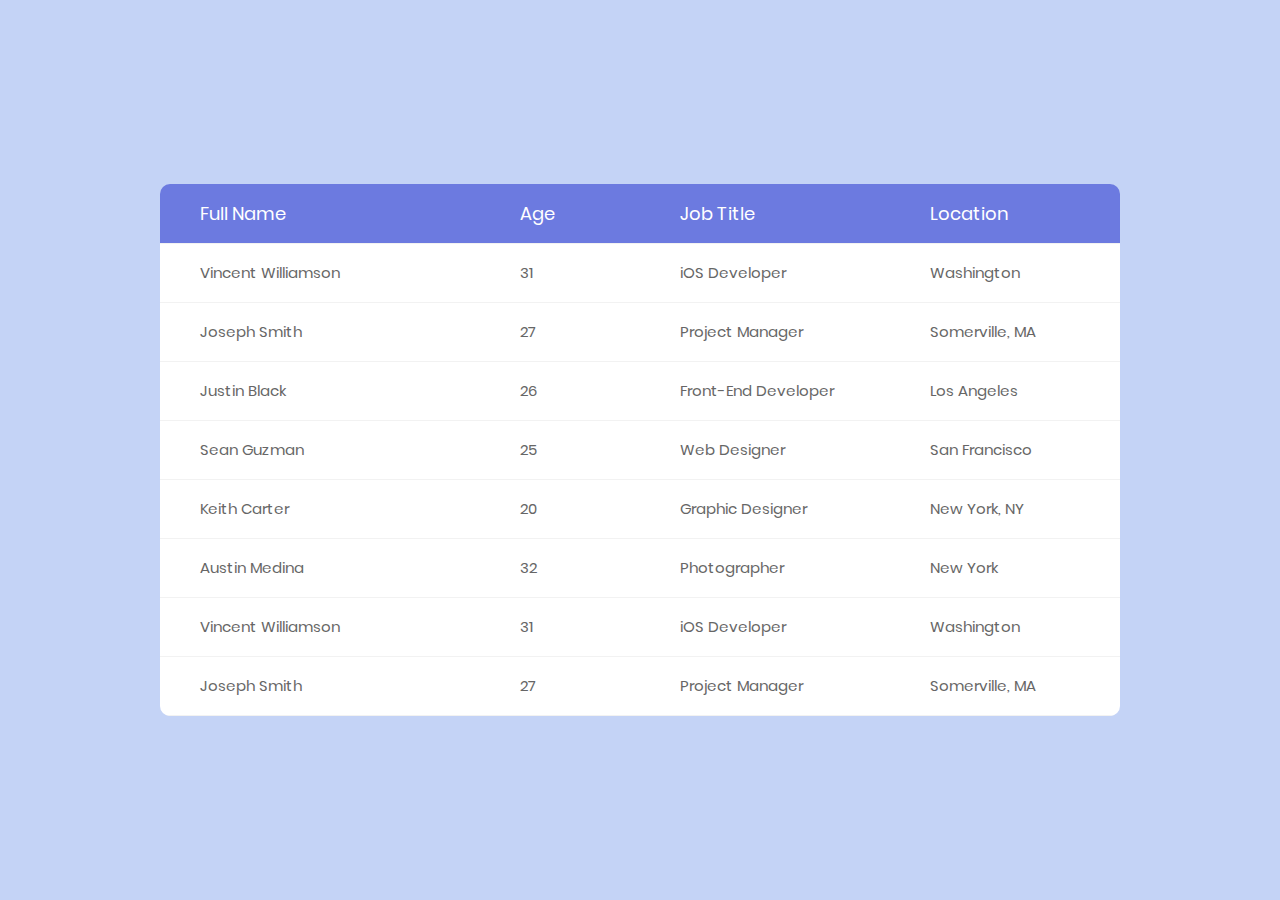
<file: templates/Table_Responsive_v2/index.html>
<!DOCTYPE html>
<html lang="en">
<head>
	<title>Table V02</title>
	<meta charset="UTF-8">
	<meta name="viewport" content="width=device-width, initial-scale=1">
<!--===============================================================================================-->	
	<link rel="icon" type="image/png" href="images/icons/favicon.ico"/>
<!--===============================================================================================-->
	<link rel="stylesheet" type="text/css" href="vendor/bootstrap/css/bootstrap.min.css">
<!--===============================================================================================-->
	<link rel="stylesheet" type="text/css" href="fonts/font-awesome-4.7.0/css/font-awesome.min.css">
<!--===============================================================================================-->
	<link rel="stylesheet" type="text/css" href="vendor/animate/animate.css">
<!--===============================================================================================-->
	<link rel="stylesheet" type="text/css" href="vendor/select2/select2.min.css">
<!--===============================================================================================-->
	<link rel="stylesheet" type="text/css" href="vendor/perfect-scrollbar/perfect-scrollbar.css">
<!--===============================================================================================-->
	<link rel="stylesheet" type="text/css" href="css/util.css">
	<link rel="stylesheet" type="text/css" href="css/main.css">
<!--===============================================================================================-->
</head>
<body>
	
	<div class="limiter">
		<div class="container-table100">
			<div class="wrap-table100">
					<div class="table">

						<div class="row header">
							<div class="cell">
								Full Name
							</div>
							<div class="cell">
								Age
							</div>
							<div class="cell">
								Job Title
							</div>
							<div class="cell">
								Location
							</div>
						</div>

						<div class="row">
							<div class="cell" data-title="Full Name">
								Vincent Williamson
							</div>
							<div class="cell" data-title="Age">
								31
							</div>
							<div class="cell" data-title="Job Title">
								iOS Developer
							</div>
							<div class="cell" data-title="Location">
								Washington
							</div>
						</div>

						<div class="row">
							<div class="cell" data-title="Full Name">
								Joseph Smith
							</div>
							<div class="cell" data-title="Age">
								27
							</div>
							<div class="cell" data-title="Job Title">
								Project Manager
							</div>
							<div class="cell" data-title="Location">
								Somerville, MA
							</div>
						</div>

						<div class="row">
							<div class="cell" data-title="Full Name">
								Justin Black
							</div>
							<div class="cell" data-title="Age">
								26
							</div>
							<div class="cell" data-title="Job Title">
								Front-End Developer
							</div>
							<div class="cell" data-title="Location">
								Los Angeles
							</div>
						</div>

						<div class="row">
							<div class="cell" data-title="Full Name">
								Sean Guzman
							</div>
							<div class="cell" data-title="Age">
								25
							</div>
							<div class="cell" data-title="Job Title">
								Web Designer
							</div>
							<div class="cell" data-title="Location">
								San Francisco
							</div>
						</div>

						<div class="row">
							<div class="cell" data-title="Full Name">
								Keith Carter
							</div>
							<div class="cell" data-title="Age">
								20
							</div>
							<div class="cell" data-title="Job Title">
								Graphic Designer
							</div>
							<div class="cell" data-title="Location">
								New York, NY
							</div>
						</div>

						<div class="row">
							<div class="cell" data-title="Full Name">
								Austin Medina
							</div>
							<div class="cell" data-title="Age">
								32
							</div>
							<div class="cell" data-title="Job Title">
								Photographer
							</div>
							<div class="cell" data-title="Location">
								New York
							</div>
						</div>

						<div class="row">
							<div class="cell" data-title="Full Name">
								Vincent Williamson
							</div>
							<div class="cell" data-title="Age">
								31
							</div>
							<div class="cell" data-title="Job Title">
								iOS Developer
							</div>
							<div class="cell" data-title="Location">
								Washington
							</div>
						</div>

						<div class="row">
							<div class="cell" data-title="Full Name">
								Joseph Smith
							</div>
							<div class="cell" data-title="Age">
								27
							</div>
							<div class="cell" data-title="Job Title">
								Project Manager
							</div>
							<div class="cell" data-title="Location">
								Somerville, MA
							</div>
						</div>

					</div>
			</div>
		</div>
	</div>


	

<!--===============================================================================================-->	
	<script src="vendor/jquery/jquery-3.2.1.min.js"></script>
<!--===============================================================================================-->
	<script src="vendor/bootstrap/js/popper.js"></script>
	<script src="vendor/bootstrap/js/bootstrap.min.js"></script>
<!--===============================================================================================-->
	<script src="vendor/select2/select2.min.js"></script>
<!--===============================================================================================-->
	<script src="js/main.js"></script>

</body>
</html>
</file>
<file: templates/Table_Responsive_v2/vendor/perfect-scrollbar/perfect-scrollbar.css>
/*
 * Container style
 */
.ps {
  overflow: hidden !important;
  overflow-anchor: none;
  -ms-overflow-style: none;
  touch-action: auto;
  -ms-touch-action: auto;
}

/*
 * Scrollbar rail styles
 */
.ps__rail-x {
  display: none;
  opacity: 0;
  transition: background-color .2s linear, opacity .2s linear;
  -webkit-transition: background-color .2s linear, opacity .2s linear;
  height: 15px;
  /* there must be 'bottom' or 'top' for ps__rail-x */
  bottom: 0px;
  /* please don't change 'position' */
  position: absolute;
}

.ps__rail-y {
  display: none;
  opacity: 0;
  transition: background-color .2s linear, opacity .2s linear;
  -webkit-transition: background-color .2s linear, opacity .2s linear;
  width: 15px;
  /* there must be 'right' or 'left' for ps__rail-y */
  right: 0;
  /* please don't change 'position' */
  position: absolute;
}

.ps--active-x > .ps__rail-x,
.ps--active-y > .ps__rail-y {
  display: block;
  background-color: transparent;
}

.ps:hover > .ps__rail-x,
.ps:hover > .ps__rail-y,
.ps--focus > .ps__rail-x,
.ps--focus > .ps__rail-y,
.ps--scrolling-x > .ps__rail-x,
.ps--scrolling-y > .ps__rail-y {
  opacity: 0.6;
}

.ps__rail-x:hover,
.ps__rail-y:hover,
.ps__rail-x:focus,
.ps__rail-y:focus {
  background-color: #eee;
  opacity: 0.9;
}

/*
 * Scrollbar thumb styles
 */
.ps__thumb-x {
  background-color: #aaa;
  border-radius: 6px;
  transition: background-color .2s linear, height .2s ease-in-out;
  -webkit-transition: background-color .2s linear, height .2s ease-in-out;
  height: 6px;
  /* there must be 'bottom' for ps__thumb-x */
  bottom: 2px;
  /* please don't change 'position' */
  position: absolute;
}

.ps__thumb-y {
  background-color: #aaa;
  border-radius: 6px;
  transition: background-color .2s linear, width .2s ease-in-out;
  -webkit-transition: background-color .2s linear, width .2s ease-in-out;
  width: 6px;
  /* there must be 'right' for ps__thumb-y */
  right: 2px;
  /* please don't change 'position' */
  position: absolute;
}

.ps__rail-x:hover > .ps__thumb-x,
.ps__rail-x:focus > .ps__thumb-x {
  background-color: #999;
  height: 11px;
}

.ps__rail-y:hover > .ps__thumb-y,
.ps__rail-y:focus > .ps__thumb-y {
  background-color: #999;
  width: 11px;
}

/* MS supports */
@supports (-ms-overflow-style: none) {
  .ps {
    overflow: auto !important;
  }
}

@media screen and (-ms-high-contrast: active), (-ms-high-contrast: none) {
  .ps {
    overflow: auto !important;
  }
}
</file>
<file: templates/Table_Responsive_v2/css/util.css>
/*[ FONT SIZE ]
///////////////////////////////////////////////////////////
*/
.fs-1 {font-size: 1px;}
.fs-2 {font-size: 2px;}
.fs-3 {font-size: 3px;}
.fs-4 {font-size: 4px;}
.fs-5 {font-size: 5px;}
.fs-6 {font-size: 6px;}
.fs-7 {font-size: 7px;}
.fs-8 {font-size: 8px;}
.fs-9 {font-size: 9px;}
.fs-10 {font-size: 10px;}
.fs-11 {font-size: 11px;}
.fs-12 {font-size: 12px;}
.fs-13 {font-size: 13px;}
.fs-14 {font-size: 14px;}
.fs-15 {font-size: 15px;}
.fs-16 {font-size: 16px;}
.fs-17 {font-size: 17px;}
.fs-18 {font-size: 18px;}
.fs-19 {font-size: 19px;}
.fs-20 {font-size: 20px;}
.fs-21 {font-size: 21px;}
.fs-22 {font-size: 22px;}
.fs-23 {font-size: 23px;}
.fs-24 {font-size: 24px;}
.fs-25 {font-size: 25px;}
.fs-26 {font-size: 26px;}
.fs-27 {font-size: 27px;}
.fs-28 {font-size: 28px;}
.fs-29 {font-size: 29px;}
.fs-30 {font-size: 30px;}
.fs-31 {font-size: 31px;}
.fs-32 {font-size: 32px;}
.fs-33 {font-size: 33px;}
.fs-34 {font-size: 34px;}
.fs-35 {font-size: 35px;}
.fs-36 {font-size: 36px;}
.fs-37 {font-size: 37px;}
.fs-38 {font-size: 38px;}
.fs-39 {font-size: 39px;}
.fs-40 {font-size: 40px;}
.fs-41 {font-size: 41px;}
.fs-42 {font-size: 42px;}
.fs-43 {font-size: 43px;}
.fs-44 {font-size: 44px;}
.fs-45 {font-size: 45px;}
.fs-46 {font-size: 46px;}
.fs-47 {font-size: 47px;}
.fs-48 {font-size: 48px;}
.fs-49 {font-size: 49px;}
.fs-50 {font-size: 50px;}
.fs-51 {font-size: 51px;}
.fs-52 {font-size: 52px;}
.fs-53 {font-size: 53px;}
.fs-54 {font-size: 54px;}
.fs-55 {font-size: 55px;}
.fs-56 {font-size: 56px;}
.fs-57 {font-size: 57px;}
.fs-58 {font-size: 58px;}
.fs-59 {font-size: 59px;}
.fs-60 {font-size: 60px;}
.fs-61 {font-size: 61px;}
.fs-62 {font-size: 62px;}
.fs-63 {font-size: 63px;}
.fs-64 {font-size: 64px;}
.fs-65 {font-size: 65px;}
.fs-66 {font-size: 66px;}
.fs-67 {font-size: 67px;}
.fs-68 {font-size: 68px;}
.fs-69 {font-size: 69px;}
.fs-70 {font-size: 70px;}
.fs-71 {font-size: 71px;}
.fs-72 {font-size: 72px;}
.fs-73 {font-size: 73px;}
.fs-74 {font-size: 74px;}
.fs-75 {font-size: 75px;}
.fs-76 {font-size: 76px;}
.fs-77 {font-size: 77px;}
.fs-78 {font-size: 78px;}
.fs-79 {font-size: 79px;}
.fs-80 {font-size: 80px;}
.fs-81 {font-size: 81px;}
.fs-82 {font-size: 82px;}
.fs-83 {font-size: 83px;}
.fs-84 {font-size: 84px;}
.fs-85 {font-size: 85px;}
.fs-86 {font-size: 86px;}
.fs-87 {font-size: 87px;}
.fs-88 {font-size: 88px;}
.fs-89 {font-size: 89px;}
.fs-90 {font-size: 90px;}
.fs-91 {font-size: 91px;}
.fs-92 {font-size: 92px;}
.fs-93 {font-size: 93px;}
.fs-94 {font-size: 94px;}
.fs-95 {font-size: 95px;}
.fs-96 {font-size: 96px;}
.fs-97 {font-size: 97px;}
.fs-98 {font-size: 98px;}
.fs-99 {font-size: 99px;}
.fs-100 {font-size: 100px;}
.fs-101 {font-size: 101px;}
.fs-102 {font-size: 102px;}
.fs-103 {font-size: 103px;}
.fs-104 {font-size: 104px;}
.fs-105 {font-size: 105px;}
.fs-106 {font-size: 106px;}
.fs-107 {font-size: 107px;}
.fs-108 {font-size: 108px;}
.fs-109 {font-size: 109px;}
.fs-110 {font-size: 110px;}
.fs-111 {font-size: 111px;}
.fs-112 {font-size: 112px;}
.fs-113 {font-size: 113px;}
.fs-114 {font-size: 114px;}
.fs-115 {font-size: 115px;}
.fs-116 {font-size: 116px;}
.fs-117 {font-size: 117px;}
.fs-118 {font-size: 118px;}
.fs-119 {font-size: 119px;}
.fs-120 {font-size: 120px;}
.fs-121 {font-size: 121px;}
.fs-122 {font-size: 122px;}
.fs-123 {font-size: 123px;}
.fs-124 {font-size: 124px;}
.fs-125 {font-size: 125px;}
.fs-126 {font-size: 126px;}
.fs-127 {font-size: 127px;}
.fs-128 {font-size: 128px;}
.fs-129 {font-size: 129px;}
.fs-130 {font-size: 130px;}
.fs-131 {font-size: 131px;}
.fs-132 {font-size: 132px;}
.fs-133 {font-size: 133px;}
.fs-134 {font-size: 134px;}
.fs-135 {font-size: 135px;}
.fs-136 {font-size: 136px;}
.fs-137 {font-size: 137px;}
.fs-138 {font-size: 138px;}
.fs-139 {font-size: 139px;}
.fs-140 {font-size: 140px;}
.fs-141 {font-size: 141px;}
.fs-142 {font-size: 142px;}
.fs-143 {font-size: 143px;}
.fs-144 {font-size: 144px;}
.fs-145 {font-size: 145px;}
.fs-146 {font-size: 146px;}
.fs-147 {font-size: 147px;}
.fs-148 {font-size: 148px;}
.fs-149 {font-size: 149px;}
.fs-150 {font-size: 150px;}
.fs-151 {font-size: 151px;}
.fs-152 {font-size: 152px;}
.fs-153 {font-size: 153px;}
.fs-154 {font-size: 154px;}
.fs-155 {font-size: 155px;}
.fs-156 {font-size: 156px;}
.fs-157 {font-size: 157px;}
.fs-158 {font-size: 158px;}
.fs-159 {font-size: 159px;}
.fs-160 {font-size: 160px;}
.fs-161 {font-size: 161px;}
.fs-162 {font-size: 162px;}
.fs-163 {font-size: 163px;}
.fs-164 {font-size: 164px;}
.fs-165 {font-size: 165px;}
.fs-166 {font-size: 166px;}
.fs-167 {font-size: 167px;}
.fs-168 {font-size: 168px;}
.fs-169 {font-size: 169px;}
.fs-170 {font-size: 170px;}
.fs-171 {font-size: 171px;}
.fs-172 {font-size: 172px;}
.fs-173 {font-size: 173px;}
.fs-174 {font-size: 174px;}
.fs-175 {font-size: 175px;}
.fs-176 {font-size: 176px;}
.fs-177 {font-size: 177px;}
.fs-178 {font-size: 178px;}
.fs-179 {font-size: 179px;}
.fs-180 {font-size: 180px;}
.fs-181 {font-size: 181px;}
.fs-182 {font-size: 182px;}
.fs-183 {font-size: 183px;}
.fs-184 {font-size: 184px;}
.fs-185 {font-size: 185px;}
.fs-186 {font-size: 186px;}
.fs-187 {font-size: 187px;}
.fs-188 {font-size: 188px;}
.fs-189 {font-size: 189px;}
.fs-190 {font-size: 190px;}
.fs-191 {font-size: 191px;}
.fs-192 {font-size: 192px;}
.fs-193 {font-size: 193px;}
.fs-194 {font-size: 194px;}
.fs-195 {font-size: 195px;}
.fs-196 {font-size: 196px;}
.fs-197 {font-size: 197px;}
.fs-198 {font-size: 198px;}
.fs-199 {font-size: 199px;}
.fs-200 {font-size: 200px;}

/*[ PADDING ]
///////////////////////////////////////////////////////////
*/
.p-t-0 {padding-top: 0px;}
.p-t-1 {padding-top: 1px;}
.p-t-2 {padding-top: 2px;}
.p-t-3 {padding-top: 3px;}
.p-t-4 {padding-top: 4px;}
.p-t-5 {padding-top: 5px;}
.p-t-6 {padding-top: 6px;}
.p-t-7 {padding-top: 7px;}
.p-t-8 {padding-top: 8px;}
.p-t-9 {padding-top: 9px;}
.p-t-10 {padding-top: 10px;}
.p-t-11 {padding-top: 11px;}
.p-t-12 {padding-top: 12px;}
.p-t-13 {padding-top: 13px;}
.p-t-14 {padding-top: 14px;}
.p-t-15 {padding-top: 15px;}
.p-t-16 {padding-top: 16px;}
.p-t-17 {padding-top: 17px;}
.p-t-18 {padding-top: 18px;}
.p-t-19 {padding-top: 19px;}
.p-t-20 {padding-top: 20px;}
.p-t-21 {padding-top: 21px;}
.p-t-22 {padding-top: 22px;}
.p-t-23 {padding-top: 23px;}
.p-t-24 {padding-top: 24px;}
.p-t-25 {padding-top: 25px;}
.p-t-26 {padding-top: 26px;}
.p-t-27 {padding-top: 27px;}
.p-t-28 {padding-top: 28px;}
.p-t-29 {padding-top: 29px;}
.p-t-30 {padding-top: 30px;}
.p-t-31 {padding-top: 31px;}
.p-t-32 {padding-top: 32px;}
.p-t-33 {padding-top: 33px;}
.p-t-34 {padding-top: 34px;}
.p-t-35 {padding-top: 35px;}
.p-t-36 {padding-top: 36px;}
.p-t-37 {padding-top: 37px;}
.p-t-38 {padding-top: 38px;}
.p-t-39 {padding-top: 39px;}
.p-t-40 {padding-top: 40px;}
.p-t-41 {padding-top: 41px;}
.p-t-42 {padding-top: 42px;}
.p-t-43 {padding-top: 43px;}
.p-t-44 {padding-top: 44px;}
.p-t-45 {padding-top: 45px;}
.p-t-46 {padding-top: 46px;}
.p-t-47 {padding-top: 47px;}
.p-t-48 {padding-top: 48px;}
.p-t-49 {padding-top: 49px;}
.p-t-50 {padding-top: 50px;}
.p-t-51 {padding-top: 51px;}
.p-t-52 {padding-top: 52px;}
.p-t-53 {padding-top: 53px;}
.p-t-54 {padding-top: 54px;}
.p-t-55 {padding-top: 55px;}
.p-t-56 {padding-top: 56px;}
.p-t-57 {padding-top: 57px;}
.p-t-58 {padding-top: 58px;}
.p-t-59 {padding-top: 59px;}
.p-t-60 {padding-top: 60px;}
.p-t-61 {padding-top: 61px;}
.p-t-62 {padding-top: 62px;}
.p-t-63 {padding-top: 63px;}
.p-t-64 {padding-top: 64px;}
.p-t-65 {padding-top: 65px;}
.p-t-66 {padding-top: 66px;}
.p-t-67 {padding-top: 67px;}
.p-t-68 {padding-top: 68px;}
.p-t-69 {padding-top: 69px;}
.p-t-70 {padding-top: 70px;}
.p-t-71 {padding-top: 71px;}
.p-t-72 {padding-top: 72px;}
.p-t-73 {padding-top: 73px;}
.p-t-74 {padding-top: 74px;}
.p-t-75 {padding-top: 75px;}
.p-t-76 {padding-top: 76px;}
.p-t-77 {padding-top: 77px;}
.p-t-78 {padding-top: 78px;}
.p-t-79 {padding-top: 79px;}
.p-t-80 {padding-top: 80px;}
.p-t-81 {padding-top: 81px;}
.p-t-82 {padding-top: 82px;}
.p-t-83 {padding-top: 83px;}
.p-t-84 {padding-top: 84px;}
.p-t-85 {padding-top: 85px;}
.p-t-86 {padding-top: 86px;}
.p-t-87 {padding-top: 87px;}
.p-t-88 {padding-top: 88px;}
.p-t-89 {padding-top: 89px;}
.p-t-90 {padding-top: 90px;}
.p-t-91 {padding-top: 91px;}
.p-t-92 {padding-top: 92px;}
.p-t-93 {padding-top: 93px;}
.p-t-94 {padding-top: 94px;}
.p-t-95 {padding-top: 95px;}
.p-t-96 {padding-top: 96px;}
.p-t-97 {padding-top: 97px;}
.p-t-98 {padding-top: 98px;}
.p-t-99 {padding-top: 99px;}
.p-t-100 {padding-top: 100px;}
.p-t-101 {padding-top: 101px;}
.p-t-102 {padding-top: 102px;}
.p-t-103 {padding-top: 103px;}
.p-t-104 {padding-top: 104px;}
.p-t-105 {padding-top: 105px;}
.p-t-106 {padding-top: 106px;}
.p-t-107 {padding-top: 107px;}
.p-t-108 {padding-top: 108px;}
.p-t-109 {padding-top: 109px;}
.p-t-110 {padding-top: 110px;}
.p-t-111 {padding-top: 111px;}
.p-t-112 {padding-top: 112px;}
.p-t-113 {padding-top: 113px;}
.p-t-114 {padding-top: 114px;}
.p-t-115 {padding-top: 115px;}
.p-t-116 {padding-top: 116px;}
.p-t-117 {padding-top: 117px;}
.p-t-118 {padding-top: 118px;}
.p-t-119 {padding-top: 119px;}
.p-t-120 {padding-top: 120px;}
.p-t-121 {padding-top: 121px;}
.p-t-122 {padding-top: 122px;}
.p-t-123 {padding-top: 123px;}
.p-t-124 {padding-top: 124px;}
.p-t-125 {padding-top: 125px;}
.p-t-126 {padding-top: 126px;}
.p-t-127 {padding-top: 127px;}
.p-t-128 {padding-top: 128px;}
.p-t-129 {padding-top: 129px;}
.p-t-130 {padding-top: 130px;}
.p-t-131 {padding-top: 131px;}
.p-t-132 {padding-top: 132px;}
.p-t-133 {padding-top: 133px;}
.p-t-134 {padding-top: 134px;}
.p-t-135 {padding-top: 135px;}
.p-t-136 {padding-top: 136px;}
.p-t-137 {padding-top: 137px;}
.p-t-138 {padding-top: 138px;}
.p-t-139 {padding-top: 139px;}
.p-t-140 {padding-top: 140px;}
.p-t-141 {padding-top: 141px;}
.p-t-142 {padding-top: 142px;}
.p-t-143 {padding-top: 143px;}
.p-t-144 {padding-top: 144px;}
.p-t-145 {padding-top: 145px;}
.p-t-146 {padding-top: 146px;}
.p-t-147 {padding-top: 147px;}
.p-t-148 {padding-top: 148px;}
.p-t-149 {padding-top: 149px;}
.p-t-150 {padding-top: 150px;}
.p-t-151 {padding-top: 151px;}
.p-t-152 {padding-top: 152px;}
.p-t-153 {padding-top: 153px;}
.p-t-154 {padding-top: 154px;}
.p-t-155 {padding-top: 155px;}
.p-t-156 {padding-top: 156px;}
.p-t-157 {padding-top: 157px;}
.p-t-158 {padding-top: 158px;}
.p-t-159 {padding-top: 159px;}
.p-t-160 {padding-top: 160px;}
.p-t-161 {padding-top: 161px;}
.p-t-162 {padding-top: 162px;}
.p-t-163 {padding-top: 163px;}
.p-t-164 {padding-top: 164px;}
.p-t-165 {padding-top: 165px;}
.p-t-166 {padding-top: 166px;}
.p-t-167 {padding-top: 167px;}
.p-t-168 {padding-top: 168px;}
.p-t-169 {padding-top: 169px;}
.p-t-170 {padding-top: 170px;}
.p-t-171 {padding-top: 171px;}
.p-t-172 {padding-top: 172px;}
.p-t-173 {padding-top: 173px;}
.p-t-174 {padding-top: 174px;}
.p-t-175 {padding-top: 175px;}
.p-t-176 {padding-top: 176px;}
.p-t-177 {padding-top: 177px;}
.p-t-178 {padding-top: 178px;}
.p-t-179 {padding-top: 179px;}
.p-t-180 {padding-top: 180px;}
.p-t-181 {padding-top: 181px;}
.p-t-182 {padding-top: 182px;}
.p-t-183 {padding-top: 183px;}
.p-t-184 {padding-top: 184px;}
.p-t-185 {padding-top: 185px;}
.p-t-186 {padding-top: 186px;}
.p-t-187 {padding-top: 187px;}
.p-t-188 {padding-top: 188px;}
.p-t-189 {padding-top: 189px;}
.p-t-190 {padding-top: 190px;}
.p-t-191 {padding-top: 191px;}
.p-t-192 {padding-top: 192px;}
.p-t-193 {padding-top: 193px;}
.p-t-194 {padding-top: 194px;}
.p-t-195 {padding-top: 195px;}
.p-t-196 {padding-top: 196px;}
.p-t-197 {padding-top: 197px;}
.p-t-198 {padding-top: 198px;}
.p-t-199 {padding-top: 199px;}
.p-t-200 {padding-top: 200px;}
.p-t-201 {padding-top: 201px;}
.p-t-202 {padding-top: 202px;}
.p-t-203 {padding-top: 203px;}
.p-t-204 {padding-top: 204px;}
.p-t-205 {padding-top: 205px;}
.p-t-206 {padding-top: 206px;}
.p-t-207 {padding-top: 207px;}
.p-t-208 {padding-top: 208px;}
.p-t-209 {padding-top: 209px;}
.p-t-210 {padding-top: 210px;}
.p-t-211 {padding-top: 211px;}
.p-t-212 {padding-top: 212px;}
.p-t-213 {padding-top: 213px;}
.p-t-214 {padding-top: 214px;}
.p-t-215 {padding-top: 215px;}
.p-t-216 {padding-top: 216px;}
.p-t-217 {padding-top: 217px;}
.p-t-218 {padding-top: 218px;}
.p-t-219 {padding-top: 219px;}
.p-t-220 {padding-top: 220px;}
.p-t-221 {padding-top: 221px;}
.p-t-222 {padding-top: 222px;}
.p-t-223 {padding-top: 223px;}
.p-t-224 {padding-top: 224px;}
.p-t-225 {padding-top: 225px;}
.p-t-226 {padding-top: 226px;}
.p-t-227 {padding-top: 227px;}
.p-t-228 {padding-top: 228px;}
.p-t-229 {padding-top: 229px;}
.p-t-230 {padding-top: 230px;}
.p-t-231 {padding-top: 231px;}
.p-t-232 {padding-top: 232px;}
.p-t-233 {padding-top: 233px;}
.p-t-234 {padding-top: 234px;}
.p-t-235 {padding-top: 235px;}
.p-t-236 {padding-top: 236px;}
.p-t-237 {padding-top: 237px;}
.p-t-238 {padding-top: 238px;}
.p-t-239 {padding-top: 239px;}
.p-t-240 {padding-top: 240px;}
.p-t-241 {padding-top: 241px;}
.p-t-242 {padding-top: 242px;}
.p-t-243 {padding-top: 243px;}
.p-t-244 {padding-top: 244px;}
.p-t-245 {padding-top: 245px;}
.p-t-246 {padding-top: 246px;}
.p-t-247 {padding-top: 247px;}
.p-t-248 {padding-top: 248px;}
.p-t-249 {padding-top: 249px;}
.p-t-250 {padding-top: 250px;}
.p-b-0 {padding-bottom: 0px;}
.p-b-1 {padding-bottom: 1px;}
.p-b-2 {padding-bottom: 2px;}
.p-b-3 {padding-bottom: 3px;}
.p-b-4 {padding-bottom: 4px;}
.p-b-5 {padding-bottom: 5px;}
.p-b-6 {padding-bottom: 6px;}
.p-b-7 {padding-bottom: 7px;}
.p-b-8 {padding-bottom: 8px;}
.p-b-9 {padding-bottom: 9px;}
.p-b-10 {padding-bottom: 10px;}
.p-b-11 {padding-bottom: 11px;}
.p-b-12 {padding-bottom: 12px;}
.p-b-13 {padding-bottom: 13px;}
.p-b-14 {padding-bottom: 14px;}
.p-b-15 {padding-bottom: 15px;}
.p-b-16 {padding-bottom: 16px;}
.p-b-17 {padding-bottom: 17px;}
.p-b-18 {padding-bottom: 18px;}
.p-b-19 {padding-bottom: 19px;}
.p-b-20 {padding-bottom: 20px;}
.p-b-21 {padding-bottom: 21px;}
.p-b-22 {padding-bottom: 22px;}
.p-b-23 {padding-bottom: 23px;}
.p-b-24 {padding-bottom: 24px;}
.p-b-25 {padding-bottom: 25px;}
.p-b-26 {padding-bottom: 26px;}
.p-b-27 {padding-bottom: 27px;}
.p-b-28 {padding-bottom: 28px;}
.p-b-29 {padding-bottom: 29px;}
.p-b-30 {padding-bottom: 30px;}
.p-b-31 {padding-bottom: 31px;}
.p-b-32 {padding-bottom: 32px;}
.p-b-33 {padding-bottom: 33px;}
.p-b-34 {padding-bottom: 34px;}
.p-b-35 {padding-bottom: 35px;}
.p-b-36 {padding-bottom: 36px;}
.p-b-37 {padding-bottom: 37px;}
.p-b-38 {padding-bottom: 38px;}
.p-b-39 {padding-bottom: 39px;}
.p-b-40 {padding-bottom: 40px;}
.p-b-41 {padding-bottom: 41px;}
.p-b-42 {padding-bottom: 42px;}
.p-b-43 {padding-bottom: 43px;}
.p-b-44 {padding-bottom: 44px;}
.p-b-45 {padding-bottom: 45px;}
.p-b-46 {padding-bottom: 46px;}
.p-b-47 {padding-bottom: 47px;}
.p-b-48 {padding-bottom: 48px;}
.p-b-49 {padding-bottom: 49px;}
.p-b-50 {padding-bottom: 50px;}
.p-b-51 {padding-bottom: 51px;}
.p-b-52 {padding-bottom: 52px;}
.p-b-53 {padding-bottom: 53px;}
.p-b-54 {padding-bottom: 54px;}
.p-b-55 {padding-bottom: 55px;}
.p-b-56 {padding-bottom: 56px;}
.p-b-57 {padding-bottom: 57px;}
.p-b-58 {padding-bottom: 58px;}
.p-b-59 {padding-bottom: 59px;}
.p-b-60 {padding-bottom: 60px;}
.p-b-61 {padding-bottom: 61px;}
.p-b-62 {padding-bottom: 62px;}
.p-b-63 {padding-bottom: 63px;}
.p-b-64 {padding-bottom: 64px;}
.p-b-65 {padding-bottom: 65px;}
.p-b-66 {padding-bottom: 66px;}
.p-b-67 {padding-bottom: 67px;}
.p-b-68 {padding-bottom: 68px;}
.p-b-69 {padding-bottom: 69px;}
.p-b-70 {padding-bottom: 70px;}
.p-b-71 {padding-bottom: 71px;}
.p-b-72 {padding-bottom: 72px;}
.p-b-73 {padding-bottom: 73px;}
.p-b-74 {padding-bottom: 74px;}
.p-b-75 {padding-bottom: 75px;}
.p-b-76 {padding-bottom: 76px;}
.p-b-77 {padding-bottom: 77px;}
.p-b-78 {padding-bottom: 78px;}
.p-b-79 {padding-bottom: 79px;}
.p-b-80 {padding-bottom: 80px;}
.p-b-81 {padding-bottom: 81px;}
.p-b-82 {padding-bottom: 82px;}
.p-b-83 {padding-bottom: 83px;}
.p-b-84 {padding-bottom: 84px;}
.p-b-85 {padding-bottom: 85px;}
.p-b-86 {padding-bottom: 86px;}
.p-b-87 {padding-bottom: 87px;}
.p-b-88 {padding-bottom: 88px;}
.p-b-89 {padding-bottom: 89px;}
.p-b-90 {padding-bottom: 90px;}
.p-b-91 {padding-bottom: 91px;}
.p-b-92 {padding-bottom: 92px;}
.p-b-93 {padding-bottom: 93px;}
.p-b-94 {padding-bottom: 94px;}
.p-b-95 {padding-bottom: 95px;}
.p-b-96 {padding-bottom: 96px;}
.p-b-97 {padding-bottom: 97px;}
.p-b-98 {padding-bottom: 98px;}
.p-b-99 {padding-bottom: 99px;}
.p-b-100 {padding-bottom: 100px;}
.p-b-101 {padding-bottom: 101px;}
.p-b-102 {padding-bottom: 102px;}
.p-b-103 {padding-bottom: 103px;}
.p-b-104 {padding-bottom: 104px;}
.p-b-105 {padding-bottom: 105px;}
.p-b-106 {padding-bottom: 106px;}
.p-b-107 {padding-bottom: 107px;}
.p-b-108 {padding-bottom: 108px;}
.p-b-109 {padding-bottom: 109px;}
.p-b-110 {padding-bottom: 110px;}
.p-b-111 {padding-bottom: 111px;}
.p-b-112 {padding-bottom: 112px;}
.p-b-113 {padding-bottom: 113px;}
.p-b-114 {padding-bottom: 114px;}
.p-b-115 {padding-bottom: 115px;}
.p-b-116 {padding-bottom: 116px;}
.p-b-117 {padding-bottom: 117px;}
.p-b-118 {padding-bottom: 118px;}
.p-b-119 {padding-bottom: 119px;}
.p-b-120 {padding-bottom: 120px;}
.p-b-121 {padding-bottom: 121px;}
.p-b-122 {padding-bottom: 122px;}
.p-b-123 {padding-bottom: 123px;}
.p-b-124 {padding-bottom: 124px;}
.p-b-125 {padding-bottom: 125px;}
.p-b-126 {padding-bottom: 126px;}
.p-b-127 {padding-bottom: 127px;}
.p-b-128 {padding-bottom: 128px;}
.p-b-129 {padding-bottom: 129px;}
.p-b-130 {padding-bottom: 130px;}
.p-b-131 {padding-bottom: 131px;}
.p-b-132 {padding-bottom: 132px;}
.p-b-133 {padding-bottom: 133px;}
.p-b-134 {padding-bottom: 134px;}
.p-b-135 {padding-bottom: 135px;}
.p-b-136 {padding-bottom: 136px;}
.p-b-137 {padding-bottom: 137px;}
.p-b-138 {padding-bottom: 138px;}
.p-b-139 {padding-bottom: 139px;}
.p-b-140 {padding-bottom: 140px;}
.p-b-141 {padding-bottom: 141px;}
.p-b-142 {padding-bottom: 142px;}
.p-b-143 {padding-bottom: 143px;}
.p-b-144 {padding-bottom: 144px;}
.p-b-145 {padding-bottom: 145px;}
.p-b-146 {padding-bottom: 146px;}
.p-b-147 {padding-bottom: 147px;}
.p-b-148 {padding-bottom: 148px;}
.p-b-149 {padding-bottom: 149px;}
.p-b-150 {padding-bottom: 150px;}
.p-b-151 {padding-bottom: 151px;}
.p-b-152 {padding-bottom: 152px;}
.p-b-153 {padding-bottom: 153px;}
.p-b-154 {padding-bottom: 154px;}
.p-b-155 {padding-bottom: 155px;}
.p-b-156 {padding-bottom: 156px;}
.p-b-157 {padding-bottom: 157px;}
.p-b-158 {padding-bottom: 158px;}
.p-b-159 {padding-bottom: 159px;}
.p-b-160 {padding-bottom: 160px;}
.p-b-161 {padding-bottom: 161px;}
.p-b-162 {padding-bottom: 162px;}
.p-b-163 {padding-bottom: 163px;}
.p-b-164 {padding-bottom: 164px;}
.p-b-165 {padding-bottom: 165px;}
.p-b-166 {padding-bottom: 166px;}
.p-b-167 {padding-bottom: 167px;}
.p-b-168 {padding-bottom: 168px;}
.p-b-169 {padding-bottom: 169px;}
.p-b-170 {padding-bottom: 170px;}
.p-b-171 {padding-bottom: 171px;}
.p-b-172 {padding-bottom: 172px;}
.p-b-173 {padding-bottom: 173px;}
.p-b-174 {padding-bottom: 174px;}
.p-b-175 {padding-bottom: 175px;}
.p-b-176 {padding-bottom: 176px;}
.p-b-177 {padding-bottom: 177px;}
.p-b-178 {padding-bottom: 178px;}
.p-b-179 {padding-bottom: 179px;}
.p-b-180 {padding-bottom: 180px;}
.p-b-181 {padding-bottom: 181px;}
.p-b-182 {padding-bottom: 182px;}
.p-b-183 {padding-bottom: 183px;}
.p-b-184 {padding-bottom: 184px;}
.p-b-185 {padding-bottom: 185px;}
.p-b-186 {padding-bottom: 186px;}
.p-b-187 {padding-bottom: 187px;}
.p-b-188 {padding-bottom: 188px;}
.p-b-189 {padding-bottom: 189px;}
.p-b-190 {padding-bottom: 190px;}
.p-b-191 {padding-bottom: 191px;}
.p-b-192 {padding-bottom: 192px;}
.p-b-193 {padding-bottom: 193px;}
.p-b-194 {padding-bottom: 194px;}
.p-b-195 {padding-bottom: 195px;}
.p-b-196 {padding-bottom: 196px;}
.p-b-197 {padding-bottom: 197px;}
.p-b-198 {padding-bottom: 198px;}
.p-b-199 {padding-bottom: 199px;}
.p-b-200 {padding-bottom: 200px;}
.p-b-201 {padding-bottom: 201px;}
.p-b-202 {padding-bottom: 202px;}
.p-b-203 {padding-bottom: 203px;}
.p-b-204 {padding-bottom: 204px;}
.p-b-205 {padding-bottom: 205px;}
.p-b-206 {padding-bottom: 206px;}
.p-b-207 {padding-bottom: 207px;}
.p-b-208 {padding-bottom: 208px;}
.p-b-209 {padding-bottom: 209px;}
.p-b-210 {padding-bottom: 210px;}
.p-b-211 {padding-bottom: 211px;}
.p-b-212 {padding-bottom: 212px;}
.p-b-213 {padding-bottom: 213px;}
.p-b-214 {padding-bottom: 214px;}
.p-b-215 {padding-bottom: 215px;}
.p-b-216 {padding-bottom: 216px;}
.p-b-217 {padding-bottom: 217px;}
.p-b-218 {padding-bottom: 218px;}
.p-b-219 {padding-bottom: 219px;}
.p-b-220 {padding-bottom: 220px;}
.p-b-221 {padding-bottom: 221px;}
.p-b-222 {padding-bottom: 222px;}
.p-b-223 {padding-bottom: 223px;}
.p-b-224 {padding-bottom: 224px;}
.p-b-225 {padding-bottom: 225px;}
.p-b-226 {padding-bottom: 226px;}
.p-b-227 {padding-bottom: 227px;}
.p-b-228 {padding-bottom: 228px;}
.p-b-229 {padding-bottom: 229px;}
.p-b-230 {padding-bottom: 230px;}
.p-b-231 {padding-bottom: 231px;}
.p-b-232 {padding-bottom: 232px;}
.p-b-233 {padding-bottom: 233px;}
.p-b-234 {padding-bottom: 234px;}
.p-b-235 {padding-bottom: 235px;}
.p-b-236 {padding-bottom: 236px;}
.p-b-237 {padding-bottom: 237px;}
.p-b-238 {padding-bottom: 238px;}
.p-b-239 {padding-bottom: 239px;}
.p-b-240 {padding-bottom: 240px;}
.p-b-241 {padding-bottom: 241px;}
.p-b-242 {padding-bottom: 242px;}
.p-b-243 {padding-bottom: 243px;}
.p-b-244 {padding-bottom: 244px;}
.p-b-245 {padding-bottom: 245px;}
.p-b-246 {padding-bottom: 246px;}
.p-b-247 {padding-bottom: 247px;}
.p-b-248 {padding-bottom: 248px;}
.p-b-249 {padding-bottom: 249px;}
.p-b-250 {padding-bottom: 250px;}
.p-l-0 {padding-left: 0px;}
.p-l-1 {padding-left: 1px;}
.p-l-2 {padding-left: 2px;}
.p-l-3 {padding-left: 3px;}
.p-l-4 {padding-left: 4px;}
.p-l-5 {padding-left: 5px;}
.p-l-6 {padding-left: 6px;}
.p-l-7 {padding-left: 7px;}
.p-l-8 {padding-left: 8px;}
.p-l-9 {padding-left: 9px;}
.p-l-10 {padding-left: 10px;}
.p-l-11 {padding-left: 11px;}
.p-l-12 {padding-left: 12px;}
.p-l-13 {padding-left: 13px;}
.p-l-14 {padding-left: 14px;}
.p-l-15 {padding-left: 15px;}
.p-l-16 {padding-left: 16px;}
.p-l-17 {padding-left: 17px;}
.p-l-18 {padding-left: 18px;}
.p-l-19 {padding-left: 19px;}
.p-l-20 {padding-left: 20px;}
.p-l-21 {padding-left: 21px;}
.p-l-22 {padding-left: 22px;}
.p-l-23 {padding-left: 23px;}
.p-l-24 {padding-left: 24px;}
.p-l-25 {padding-left: 25px;}
.p-l-26 {padding-left: 26px;}
.p-l-27 {padding-left: 27px;}
.p-l-28 {padding-left: 28px;}
.p-l-29 {padding-left: 29px;}
.p-l-30 {padding-left: 30px;}
.p-l-31 {padding-left: 31px;}
.p-l-32 {padding-left: 32px;}
.p-l-33 {padding-left: 33px;}
.p-l-34 {padding-left: 34px;}
.p-l-35 {padding-left: 35px;}
.p-l-36 {padding-left: 36px;}
.p-l-37 {padding-left: 37px;}
.p-l-38 {padding-left: 38px;}
.p-l-39 {padding-left: 39px;}
.p-l-40 {padding-left: 40px;}
.p-l-41 {padding-left: 41px;}
.p-l-42 {padding-left: 42px;}
.p-l-43 {padding-left: 43px;}
.p-l-44 {padding-left: 44px;}
.p-l-45 {padding-left: 45px;}
.p-l-46 {padding-left: 46px;}
.p-l-47 {padding-left: 47px;}
.p-l-48 {padding-left: 48px;}
.p-l-49 {padding-left: 49px;}
.p-l-50 {padding-left: 50px;}
.p-l-51 {padding-left: 51px;}
.p-l-52 {padding-left: 52px;}
.p-l-53 {padding-left: 53px;}
.p-l-54 {padding-left: 54px;}
.p-l-55 {padding-left: 55px;}
.p-l-56 {padding-left: 56px;}
.p-l-57 {padding-left: 57px;}
.p-l-58 {padding-left: 58px;}
.p-l-59 {padding-left: 59px;}
.p-l-60 {padding-left: 60px;}
.p-l-61 {padding-left: 61px;}
.p-l-62 {padding-left: 62px;}
.p-l-63 {padding-left: 63px;}
.p-l-64 {padding-left: 64px;}
.p-l-65 {padding-left: 65px;}
.p-l-66 {padding-left: 66px;}
.p-l-67 {padding-left: 67px;}
.p-l-68 {padding-left: 68px;}
.p-l-69 {padding-left: 69px;}
.p-l-70 {padding-left: 70px;}
.p-l-71 {padding-left: 71px;}
.p-l-72 {padding-left: 72px;}
.p-l-73 {padding-left: 73px;}
.p-l-74 {padding-left: 74px;}
.p-l-75 {padding-left: 75px;}
.p-l-76 {padding-left: 76px;}
.p-l-77 {padding-left: 77px;}
.p-l-78 {padding-left: 78px;}
.p-l-79 {padding-left: 79px;}
.p-l-80 {padding-left: 80px;}
.p-l-81 {padding-left: 81px;}
.p-l-82 {padding-left: 82px;}
.p-l-83 {padding-left: 83px;}
.p-l-84 {padding-left: 84px;}
.p-l-85 {padding-left: 85px;}
.p-l-86 {padding-left: 86px;}
.p-l-87 {padding-left: 87px;}
.p-l-88 {padding-left: 88px;}
.p-l-89 {padding-left: 89px;}
.p-l-90 {padding-left: 90px;}
.p-l-91 {padding-left: 91px;}
.p-l-92 {padding-left: 92px;}
.p-l-93 {padding-left: 93px;}
.p-l-94 {padding-left: 94px;}
.p-l-95 {padding-left: 95px;}
.p-l-96 {padding-left: 96px;}
.p-l-97 {padding-left: 97px;}
.p-l-98 {padding-left: 98px;}
.p-l-99 {padding-left: 99px;}
.p-l-100 {padding-left: 100px;}
.p-l-101 {padding-left: 101px;}
.p-l-102 {padding-left: 102px;}
.p-l-103 {padding-left: 103px;}
.p-l-104 {padding-left: 104px;}
.p-l-105 {padding-left: 105px;}
.p-l-106 {padding-left: 106px;}
.p-l-107 {padding-left: 107px;}
.p-l-108 {padding-left: 108px;}
.p-l-109 {padding-left: 109px;}
.p-l-110 {padding-left: 110px;}
.p-l-111 {padding-left: 111px;}
.p-l-112 {padding-left: 112px;}
.p-l-113 {padding-left: 113px;}
.p-l-114 {padding-left: 114px;}
.p-l-115 {padding-left: 115px;}
.p-l-116 {padding-left: 116px;}
.p-l-117 {padding-left: 117px;}
.p-l-118 {padding-left: 118px;}
.p-l-119 {padding-left: 119px;}
.p-l-120 {padding-left: 120px;}
.p-l-121 {padding-left: 121px;}
.p-l-122 {padding-left: 122px;}
.p-l-123 {padding-left: 123px;}
.p-l-124 {padding-left: 124px;}
.p-l-125 {padding-left: 125px;}
.p-l-126 {padding-left: 126px;}
.p-l-127 {padding-left: 127px;}
.p-l-128 {padding-left: 128px;}
.p-l-129 {padding-left: 129px;}
.p-l-130 {padding-left: 130px;}
.p-l-131 {padding-left: 131px;}
.p-l-132 {padding-left: 132px;}
.p-l-133 {padding-left: 133px;}
.p-l-134 {padding-left: 134px;}
.p-l-135 {padding-left: 135px;}
.p-l-136 {padding-left: 136px;}
.p-l-137 {padding-left: 137px;}
.p-l-138 {padding-left: 138px;}
.p-l-139 {padding-left: 139px;}
.p-l-140 {padding-left: 140px;}
.p-l-141 {padding-left: 141px;}
.p-l-142 {padding-left: 142px;}
.p-l-143 {padding-left: 143px;}
.p-l-144 {padding-left: 144px;}
.p-l-145 {padding-left: 145px;}
.p-l-146 {padding-left: 146px;}
.p-l-147 {padding-left: 147px;}
.p-l-148 {padding-left: 148px;}
.p-l-149 {padding-left: 149px;}
.p-l-150 {padding-left: 150px;}
.p-l-151 {padding-left: 151px;}
.p-l-152 {padding-left: 152px;}
.p-l-153 {padding-left: 153px;}
.p-l-154 {padding-left: 154px;}
.p-l-155 {padding-left: 155px;}
.p-l-156 {padding-left: 156px;}
.p-l-157 {padding-left: 157px;}
.p-l-158 {padding-left: 158px;}
.p-l-159 {padding-left: 159px;}
.p-l-160 {padding-left: 160px;}
.p-l-161 {padding-left: 161px;}
.p-l-162 {padding-left: 162px;}
.p-l-163 {padding-left: 163px;}
.p-l-164 {padding-left: 164px;}
.p-l-165 {padding-left: 165px;}
.p-l-166 {padding-left: 166px;}
.p-l-167 {padding-left: 167px;}
.p-l-168 {padding-left: 168px;}
.p-l-169 {padding-left: 169px;}
.p-l-170 {padding-left: 170px;}
.p-l-171 {padding-left: 171px;}
.p-l-172 {padding-left: 172px;}
.p-l-173 {padding-left: 173px;}
.p-l-174 {padding-left: 174px;}
.p-l-175 {padding-left: 175px;}
.p-l-176 {padding-left: 176px;}
.p-l-177 {padding-left: 177px;}
.p-l-178 {padding-left: 178px;}
.p-l-179 {padding-left: 179px;}
.p-l-180 {padding-left: 180px;}
.p-l-181 {padding-left: 181px;}
.p-l-182 {padding-left: 182px;}
.p-l-183 {padding-left: 183px;}
.p-l-184 {padding-left: 184px;}
.p-l-185 {padding-left: 185px;}
.p-l-186 {padding-left: 186px;}
.p-l-187 {padding-left: 187px;}
.p-l-188 {padding-left: 188px;}
.p-l-189 {padding-left: 189px;}
.p-l-190 {padding-left: 190px;}
.p-l-191 {padding-left: 191px;}
.p-l-192 {padding-left: 192px;}
.p-l-193 {padding-left: 193px;}
.p-l-194 {padding-left: 194px;}
.p-l-195 {padding-left: 195px;}
.p-l-196 {padding-left: 196px;}
.p-l-197 {padding-left: 197px;}
.p-l-198 {padding-left: 198px;}
.p-l-199 {padding-left: 199px;}
.p-l-200 {padding-left: 200px;}
.p-l-201 {padding-left: 201px;}
.p-l-202 {padding-left: 202px;}
.p-l-203 {padding-left: 203px;}
.p-l-204 {padding-left: 204px;}
.p-l-205 {padding-left: 205px;}
.p-l-206 {padding-left: 206px;}
.p-l-207 {padding-left: 207px;}
.p-l-208 {padding-left: 208px;}
.p-l-209 {padding-left: 209px;}
.p-l-210 {padding-left: 210px;}
.p-l-211 {padding-left: 211px;}
.p-l-212 {padding-left: 212px;}
.p-l-213 {padding-left: 213px;}
.p-l-214 {padding-left: 214px;}
.p-l-215 {padding-left: 215px;}
.p-l-216 {padding-left: 216px;}
.p-l-217 {padding-left: 217px;}
.p-l-218 {padding-left: 218px;}
.p-l-219 {padding-left: 219px;}
.p-l-220 {padding-left: 220px;}
.p-l-221 {padding-left: 221px;}
.p-l-222 {padding-left: 222px;}
.p-l-223 {padding-left: 223px;}
.p-l-224 {padding-left: 224px;}
.p-l-225 {padding-left: 225px;}
.p-l-226 {padding-left: 226px;}
.p-l-227 {padding-left: 227px;}
.p-l-228 {padding-left: 228px;}
.p-l-229 {padding-left: 229px;}
.p-l-230 {padding-left: 230px;}
.p-l-231 {padding-left: 231px;}
.p-l-232 {padding-left: 232px;}
.p-l-233 {padding-left: 233px;}
.p-l-234 {padding-left: 234px;}
.p-l-235 {padding-left: 235px;}
.p-l-236 {padding-left: 236px;}
.p-l-237 {padding-left: 237px;}
.p-l-238 {padding-left: 238px;}
.p-l-239 {padding-left: 239px;}
.p-l-240 {padding-left: 240px;}
.p-l-241 {padding-left: 241px;}
.p-l-242 {padding-left: 242px;}
.p-l-243 {padding-left: 243px;}
.p-l-244 {padding-left: 244px;}
.p-l-245 {padding-left: 245px;}
.p-l-246 {padding-left: 246px;}
.p-l-247 {padding-left: 247px;}
.p-l-248 {padding-left: 248px;}
.p-l-249 {padding-left: 249px;}
.p-l-250 {padding-left: 250px;}
.p-r-0 {padding-right: 0px;}
.p-r-1 {padding-right: 1px;}
.p-r-2 {padding-right: 2px;}
.p-r-3 {padding-right: 3px;}
.p-r-4 {padding-right: 4px;}
.p-r-5 {padding-right: 5px;}
.p-r-6 {padding-right: 6px;}
.p-r-7 {padding-right: 7px;}
.p-r-8 {padding-right: 8px;}
.p-r-9 {padding-right: 9px;}
.p-r-10 {padding-right: 10px;}
.p-r-11 {padding-right: 11px;}
.p-r-12 {padding-right: 12px;}
.p-r-13 {padding-right: 13px;}
.p-r-14 {padding-right: 14px;}
.p-r-15 {padding-right: 15px;}
.p-r-16 {padding-right: 16px;}
.p-r-17 {padding-right: 17px;}
.p-r-18 {padding-right: 18px;}
.p-r-19 {padding-right: 19px;}
.p-r-20 {padding-right: 20px;}
.p-r-21 {padding-right: 21px;}
.p-r-22 {padding-right: 22px;}
.p-r-23 {padding-right: 23px;}
.p-r-24 {padding-right: 24px;}
.p-r-25 {padding-right: 25px;}
.p-r-26 {padding-right: 26px;}
.p-r-27 {padding-right: 27px;}
.p-r-28 {padding-right: 28px;}
.p-r-29 {padding-right: 29px;}
.p-r-30 {padding-right: 30px;}
.p-r-31 {padding-right: 31px;}
.p-r-32 {padding-right: 32px;}
.p-r-33 {padding-right: 33px;}
.p-r-34 {padding-right: 34px;}
.p-r-35 {padding-right: 35px;}
.p-r-36 {padding-right: 36px;}
.p-r-37 {padding-right: 37px;}
.p-r-38 {padding-right: 38px;}
.p-r-39 {padding-right: 39px;}
.p-r-40 {padding-right: 40px;}
.p-r-41 {padding-right: 41px;}
.p-r-42 {padding-right: 42px;}
.p-r-43 {padding-right: 43px;}
.p-r-44 {padding-right: 44px;}
.p-r-45 {padding-right: 45px;}
.p-r-46 {padding-right: 46px;}
.p-r-47 {padding-right: 47px;}
.p-r-48 {padding-right: 48px;}
.p-r-49 {padding-right: 49px;}
.p-r-50 {padding-right: 50px;}
.p-r-51 {padding-right: 51px;}
.p-r-52 {padding-right: 52px;}
.p-r-53 {padding-right: 53px;}
.p-r-54 {padding-right: 54px;}
.p-r-55 {padding-right: 55px;}
.p-r-56 {padding-right: 56px;}
.p-r-57 {padding-right: 57px;}
.p-r-58 {padding-right: 58px;}
.p-r-59 {padding-right: 59px;}
.p-r-60 {padding-right: 60px;}
.p-r-61 {padding-right: 61px;}
.p-r-62 {padding-right: 62px;}
.p-r-63 {padding-right: 63px;}
.p-r-64 {padding-right: 64px;}
.p-r-65 {padding-right: 65px;}
.p-r-66 {padding-right: 66px;}
.p-r-67 {padding-right: 67px;}
.p-r-68 {padding-right: 68px;}
.p-r-69 {padding-right: 69px;}
.p-r-70 {padding-right: 70px;}
.p-r-71 {padding-right: 71px;}
.p-r-72 {padding-right: 72px;}
.p-r-73 {padding-right: 73px;}
.p-r-74 {padding-right: 74px;}
.p-r-75 {padding-right: 75px;}
.p-r-76 {padding-right: 76px;}
.p-r-77 {padding-right: 77px;}
.p-r-78 {padding-right: 78px;}
.p-r-79 {padding-right: 79px;}
.p-r-80 {padding-right: 80px;}
.p-r-81 {padding-right: 81px;}
.p-r-82 {padding-right: 82px;}
.p-r-83 {padding-right: 83px;}
.p-r-84 {padding-right: 84px;}
.p-r-85 {padding-right: 85px;}
.p-r-86 {padding-right: 86px;}
.p-r-87 {padding-right: 87px;}
.p-r-88 {padding-right: 88px;}
.p-r-89 {padding-right: 89px;}
.p-r-90 {padding-right: 90px;}
.p-r-91 {padding-right: 91px;}
.p-r-92 {padding-right: 92px;}
.p-r-93 {padding-right: 93px;}
.p-r-94 {padding-right: 94px;}
.p-r-95 {padding-right: 95px;}
.p-r-96 {padding-right: 96px;}
.p-r-97 {padding-right: 97px;}
.p-r-98 {padding-right: 98px;}
.p-r-99 {padding-right: 99px;}
.p-r-100 {padding-right: 100px;}
.p-r-101 {padding-right: 101px;}
.p-r-102 {padding-right: 102px;}
.p-r-103 {padding-right: 103px;}
.p-r-104 {padding-right: 104px;}
.p-r-105 {padding-right: 105px;}
.p-r-106 {padding-right: 106px;}
.p-r-107 {padding-right: 107px;}
.p-r-108 {padding-right: 108px;}
.p-r-109 {padding-right: 109px;}
.p-r-110 {padding-right: 110px;}
.p-r-111 {padding-right: 111px;}
.p-r-112 {padding-right: 112px;}
.p-r-113 {padding-right: 113px;}
.p-r-114 {padding-right: 114px;}
.p-r-115 {padding-right: 115px;}
.p-r-116 {padding-right: 116px;}
.p-r-117 {padding-right: 117px;}
.p-r-118 {padding-right: 118px;}
.p-r-119 {padding-right: 119px;}
.p-r-120 {padding-right: 120px;}
.p-r-121 {padding-right: 121px;}
.p-r-122 {padding-right: 122px;}
.p-r-123 {padding-right: 123px;}
.p-r-124 {padding-right: 124px;}
.p-r-125 {padding-right: 125px;}
.p-r-126 {padding-right: 126px;}
.p-r-127 {padding-right: 127px;}
.p-r-128 {padding-right: 128px;}
.p-r-129 {padding-right: 129px;}
.p-r-130 {padding-right: 130px;}
.p-r-131 {padding-right: 131px;}
.p-r-132 {padding-right: 132px;}
.p-r-133 {padding-right: 133px;}
.p-r-134 {padding-right: 134px;}
.p-r-135 {padding-right: 135px;}
.p-r-136 {padding-right: 136px;}
.p-r-137 {padding-right: 137px;}
.p-r-138 {padding-right: 138px;}
.p-r-139 {padding-right: 139px;}
.p-r-140 {padding-right: 140px;}
.p-r-141 {padding-right: 141px;}
.p-r-142 {padding-right: 142px;}
.p-r-143 {padding-right: 143px;}
.p-r-144 {padding-right: 144px;}
.p-r-145 {padding-right: 145px;}
.p-r-146 {padding-right: 146px;}
.p-r-147 {padding-right: 147px;}
.p-r-148 {padding-right: 148px;}
.p-r-149 {padding-right: 149px;}
.p-r-150 {padding-right: 150px;}
.p-r-151 {padding-right: 151px;}
.p-r-152 {padding-right: 152px;}
.p-r-153 {padding-right: 153px;}
.p-r-154 {padding-right: 154px;}
.p-r-155 {padding-right: 155px;}
.p-r-156 {padding-right: 156px;}
.p-r-157 {padding-right: 157px;}
.p-r-158 {padding-right: 158px;}
.p-r-159 {padding-right: 159px;}
.p-r-160 {padding-right: 160px;}
.p-r-161 {padding-right: 161px;}
.p-r-162 {padding-right: 162px;}
.p-r-163 {padding-right: 163px;}
.p-r-164 {padding-right: 164px;}
.p-r-165 {padding-right: 165px;}
.p-r-166 {padding-right: 166px;}
.p-r-167 {padding-right: 167px;}
.p-r-168 {padding-right: 168px;}
.p-r-169 {padding-right: 169px;}
.p-r-170 {padding-right: 170px;}
.p-r-171 {padding-right: 171px;}
.p-r-172 {padding-right: 172px;}
.p-r-173 {padding-right: 173px;}
.p-r-174 {padding-right: 174px;}
.p-r-175 {padding-right: 175px;}
.p-r-176 {padding-right: 176px;}
.p-r-177 {padding-right: 177px;}
.p-r-178 {padding-right: 178px;}
.p-r-179 {padding-right: 179px;}
.p-r-180 {padding-right: 180px;}
.p-r-181 {padding-right: 181px;}
.p-r-182 {padding-right: 182px;}
.p-r-183 {padding-right: 183px;}
.p-r-184 {padding-right: 184px;}
.p-r-185 {padding-right: 185px;}
.p-r-186 {padding-right: 186px;}
.p-r-187 {padding-right: 187px;}
.p-r-188 {padding-right: 188px;}
.p-r-189 {padding-right: 189px;}
.p-r-190 {padding-right: 190px;}
.p-r-191 {padding-right: 191px;}
.p-r-192 {padding-right: 192px;}
.p-r-193 {padding-right: 193px;}
.p-r-194 {padding-right: 194px;}
.p-r-195 {padding-right: 195px;}
.p-r-196 {padding-right: 196px;}
.p-r-197 {padding-right: 197px;}
.p-r-198 {padding-right: 198px;}
.p-r-199 {padding-right: 199px;}
.p-r-200 {padding-right: 200px;}
.p-r-201 {padding-right: 201px;}
.p-r-202 {padding-right: 202px;}
.p-r-203 {padding-right: 203px;}
.p-r-204 {padding-right: 204px;}
.p-r-205 {padding-right: 205px;}
.p-r-206 {padding-right: 206px;}
.p-r-207 {padding-right: 207px;}
.p-r-208 {padding-right: 208px;}
.p-r-209 {padding-right: 209px;}
.p-r-210 {padding-right: 210px;}
.p-r-211 {padding-right: 211px;}
.p-r-212 {padding-right: 212px;}
.p-r-213 {padding-right: 213px;}
.p-r-214 {padding-right: 214px;}
.p-r-215 {padding-right: 215px;}
.p-r-216 {padding-right: 216px;}
.p-r-217 {padding-right: 217px;}
.p-r-218 {padding-right: 218px;}
.p-r-219 {padding-right: 219px;}
.p-r-220 {padding-right: 220px;}
.p-r-221 {padding-right: 221px;}
.p-r-222 {padding-right: 222px;}
.p-r-223 {padding-right: 223px;}
.p-r-224 {padding-right: 224px;}
.p-r-225 {padding-right: 225px;}
.p-r-226 {padding-right: 226px;}
.p-r-227 {padding-right: 227px;}
.p-r-228 {padding-right: 228px;}
.p-r-229 {padding-right: 229px;}
.p-r-230 {padding-right: 230px;}
.p-r-231 {padding-right: 231px;}
.p-r-232 {padding-right: 232px;}
.p-r-233 {padding-right: 233px;}
.p-r-234 {padding-right: 234px;}
.p-r-235 {padding-right: 235px;}
.p-r-236 {padding-right: 236px;}
.p-r-237 {padding-right: 237px;}
.p-r-238 {padding-right: 238px;}
.p-r-239 {padding-right: 239px;}
.p-r-240 {padding-right: 240px;}
.p-r-241 {padding-right: 241px;}
.p-r-242 {padding-right: 242px;}
.p-r-243 {padding-right: 243px;}
.p-r-244 {padding-right: 244px;}
.p-r-245 {padding-right: 245px;}
.p-r-246 {padding-right: 246px;}
.p-r-247 {padding-right: 247px;}
.p-r-248 {padding-right: 248px;}
.p-r-249 {padding-right: 249px;}
.p-r-250 {padding-right: 250px;}

/*[ MARGIN ]
///////////////////////////////////////////////////////////
*/
.m-t-0 {margin-top: 0px;}
.m-t-1 {margin-top: 1px;}
.m-t-2 {margin-top: 2px;}
.m-t-3 {margin-top: 3px;}
.m-t-4 {margin-top: 4px;}
.m-t-5 {margin-top: 5px;}
.m-t-6 {margin-top: 6px;}
.m-t-7 {margin-top: 7px;}
.m-t-8 {margin-top: 8px;}
.m-t-9 {margin-top: 9px;}
.m-t-10 {margin-top: 10px;}
.m-t-11 {margin-top: 11px;}
.m-t-12 {margin-top: 12px;}
.m-t-13 {margin-top: 13px;}
.m-t-14 {margin-top: 14px;}
.m-t-15 {margin-top: 15px;}
.m-t-16 {margin-top: 16px;}
.m-t-17 {margin-top: 17px;}
.m-t-18 {margin-top: 18px;}
.m-t-19 {margin-top: 19px;}
.m-t-20 {margin-top: 20px;}
.m-t-21 {margin-top: 21px;}
.m-t-22 {margin-top: 22px;}
.m-t-23 {margin-top: 23px;}
.m-t-24 {margin-top: 24px;}
.m-t-25 {margin-top: 25px;}
.m-t-26 {margin-top: 26px;}
.m-t-27 {margin-top: 27px;}
.m-t-28 {margin-top: 28px;}
.m-t-29 {margin-top: 29px;}
.m-t-30 {margin-top: 30px;}
.m-t-31 {margin-top: 31px;}
.m-t-32 {margin-top: 32px;}
.m-t-33 {margin-top: 33px;}
.m-t-34 {margin-top: 34px;}
.m-t-35 {margin-top: 35px;}
.m-t-36 {margin-top: 36px;}
.m-t-37 {margin-top: 37px;}
.m-t-38 {margin-top: 38px;}
.m-t-39 {margin-top: 39px;}
.m-t-40 {margin-top: 40px;}
.m-t-41 {margin-top: 41px;}
.m-t-42 {margin-top: 42px;}
.m-t-43 {margin-top: 43px;}
.m-t-44 {margin-top: 44px;}
.m-t-45 {margin-top: 45px;}
.m-t-46 {margin-top: 46px;}
.m-t-47 {margin-top: 47px;}
.m-t-48 {margin-top: 48px;}
.m-t-49 {margin-top: 49px;}
.m-t-50 {margin-top: 50px;}
.m-t-51 {margin-top: 51px;}
.m-t-52 {margin-top: 52px;}
.m-t-53 {margin-top: 53px;}
.m-t-54 {margin-top: 54px;}
.m-t-55 {margin-top: 55px;}
.m-t-56 {margin-top: 56px;}
.m-t-57 {margin-top: 57px;}
.m-t-58 {margin-top: 58px;}
.m-t-59 {margin-top: 59px;}
.m-t-60 {margin-top: 60px;}
.m-t-61 {margin-top: 61px;}
.m-t-62 {margin-top: 62px;}
.m-t-63 {margin-top: 63px;}
.m-t-64 {margin-top: 64px;}
.m-t-65 {margin-top: 65px;}
.m-t-66 {margin-top: 66px;}
.m-t-67 {margin-top: 67px;}
.m-t-68 {margin-top: 68px;}
.m-t-69 {margin-top: 69px;}
.m-t-70 {margin-top: 70px;}
.m-t-71 {margin-top: 71px;}
.m-t-72 {margin-top: 72px;}
.m-t-73 {margin-top: 73px;}
.m-t-74 {margin-top: 74px;}
.m-t-75 {margin-top: 75px;}
.m-t-76 {margin-top: 76px;}
.m-t-77 {margin-top: 77px;}
.m-t-78 {margin-top: 78px;}
.m-t-79 {margin-top: 79px;}
.m-t-80 {margin-top: 80px;}
.m-t-81 {margin-top: 81px;}
.m-t-82 {margin-top: 82px;}
.m-t-83 {margin-top: 83px;}
.m-t-84 {margin-top: 84px;}
.m-t-85 {margin-top: 85px;}
.m-t-86 {margin-top: 86px;}
.m-t-87 {margin-top: 87px;}
.m-t-88 {margin-top: 88px;}
.m-t-89 {margin-top: 89px;}
.m-t-90 {margin-top: 90px;}
.m-t-91 {margin-top: 91px;}
.m-t-92 {margin-top: 92px;}
.m-t-93 {margin-top: 93px;}
.m-t-94 {margin-top: 94px;}
.m-t-95 {margin-top: 95px;}
.m-t-96 {margin-top: 96px;}
.m-t-97 {margin-top: 97px;}
.m-t-98 {margin-top: 98px;}
.m-t-99 {margin-top: 99px;}
.m-t-100 {margin-top: 100px;}
.m-t-101 {margin-top: 101px;}
.m-t-102 {margin-top: 102px;}
.m-t-103 {margin-top: 103px;}
.m-t-104 {margin-top: 104px;}
.m-t-105 {margin-top: 105px;}
.m-t-106 {margin-top: 106px;}
.m-t-107 {margin-top: 107px;}
.m-t-108 {margin-top: 108px;}
.m-t-109 {margin-top: 109px;}
.m-t-110 {margin-top: 110px;}
.m-t-111 {margin-top: 111px;}
.m-t-112 {margin-top: 112px;}
.m-t-113 {margin-top: 113px;}
.m-t-114 {margin-top: 114px;}
.m-t-115 {margin-top: 115px;}
.m-t-116 {margin-top: 116px;}
.m-t-117 {margin-top: 117px;}
.m-t-118 {margin-top: 118px;}
.m-t-119 {margin-top: 119px;}
.m-t-120 {margin-top: 120px;}
.m-t-121 {margin-top: 121px;}
.m-t-122 {margin-top: 122px;}
.m-t-123 {margin-top: 123px;}
.m-t-124 {margin-top: 124px;}
.m-t-125 {margin-top: 125px;}
.m-t-126 {margin-top: 126px;}
.m-t-127 {margin-top: 127px;}
.m-t-128 {margin-top: 128px;}
.m-t-129 {margin-top: 129px;}
.m-t-130 {margin-top: 130px;}
.m-t-131 {margin-top: 131px;}
.m-t-132 {margin-top: 132px;}
.m-t-133 {margin-top: 133px;}
.m-t-134 {margin-top: 134px;}
.m-t-135 {margin-top: 135px;}
.m-t-136 {margin-top: 136px;}
.m-t-137 {margin-top: 137px;}
.m-t-138 {margin-top: 138px;}
.m-t-139 {margin-top: 139px;}
.m-t-140 {margin-top: 140px;}
.m-t-141 {margin-top: 141px;}
.m-t-142 {margin-top: 142px;}
.m-t-143 {margin-top: 143px;}
.m-t-144 {margin-top: 144px;}
.m-t-145 {margin-top: 145px;}
.m-t-146 {margin-top: 146px;}
.m-t-147 {margin-top: 147px;}
.m-t-148 {margin-top: 148px;}
.m-t-149 {margin-top: 149px;}
.m-t-150 {margin-top: 150px;}
.m-t-151 {margin-top: 151px;}
.m-t-152 {margin-top: 152px;}
.m-t-153 {margin-top: 153px;}
.m-t-154 {margin-top: 154px;}
.m-t-155 {margin-top: 155px;}
.m-t-156 {margin-top: 156px;}
.m-t-157 {margin-top: 157px;}
.m-t-158 {margin-top: 158px;}
.m-t-159 {margin-top: 159px;}
.m-t-160 {margin-top: 160px;}
.m-t-161 {margin-top: 161px;}
.m-t-162 {margin-top: 162px;}
.m-t-163 {margin-top: 163px;}
.m-t-164 {margin-top: 164px;}
.m-t-165 {margin-top: 165px;}
.m-t-166 {margin-top: 166px;}
.m-t-167 {margin-top: 167px;}
.m-t-168 {margin-top: 168px;}
.m-t-169 {margin-top: 169px;}
.m-t-170 {margin-top: 170px;}
.m-t-171 {margin-top: 171px;}
.m-t-172 {margin-top: 172px;}
.m-t-173 {margin-top: 173px;}
.m-t-174 {margin-top: 174px;}
.m-t-175 {margin-top: 175px;}
.m-t-176 {margin-top: 176px;}
.m-t-177 {margin-top: 177px;}
.m-t-178 {margin-top: 178px;}
.m-t-179 {margin-top: 179px;}
.m-t-180 {margin-top: 180px;}
.m-t-181 {margin-top: 181px;}
.m-t-182 {margin-top: 182px;}
.m-t-183 {margin-top: 183px;}
.m-t-184 {margin-top: 184px;}
.m-t-185 {margin-top: 185px;}
.m-t-186 {margin-top: 186px;}
.m-t-187 {margin-top: 187px;}
.m-t-188 {margin-top: 188px;}
.m-t-189 {margin-top: 189px;}
.m-t-190 {margin-top: 190px;}
.m-t-191 {margin-top: 191px;}
.m-t-192 {margin-top: 192px;}
.m-t-193 {margin-top: 193px;}
.m-t-194 {margin-top: 194px;}
.m-t-195 {margin-top: 195px;}
.m-t-196 {margin-top: 196px;}
.m-t-197 {margin-top: 197px;}
.m-t-198 {margin-top: 198px;}
.m-t-199 {margin-top: 199px;}
.m-t-200 {margin-top: 200px;}
.m-t-201 {margin-top: 201px;}
.m-t-202 {margin-top: 202px;}
.m-t-203 {margin-top: 203px;}
.m-t-204 {margin-top: 204px;}
.m-t-205 {margin-top: 205px;}
.m-t-206 {margin-top: 206px;}
.m-t-207 {margin-top: 207px;}
.m-t-208 {margin-top: 208px;}
.m-t-209 {margin-top: 209px;}
.m-t-210 {margin-top: 210px;}
.m-t-211 {margin-top: 211px;}
.m-t-212 {margin-top: 212px;}
.m-t-213 {margin-top: 213px;}
.m-t-214 {margin-top: 214px;}
.m-t-215 {margin-top: 215px;}
.m-t-216 {margin-top: 216px;}
.m-t-217 {margin-top: 217px;}
.m-t-218 {margin-top: 218px;}
.m-t-219 {margin-top: 219px;}
.m-t-220 {margin-top: 220px;}
.m-t-221 {margin-top: 221px;}
.m-t-222 {margin-top: 222px;}
.m-t-223 {margin-top: 223px;}
.m-t-224 {margin-top: 224px;}
.m-t-225 {margin-top: 225px;}
.m-t-226 {margin-top: 226px;}
.m-t-227 {margin-top: 227px;}
.m-t-228 {margin-top: 228px;}
.m-t-229 {margin-top: 229px;}
.m-t-230 {margin-top: 230px;}
.m-t-231 {margin-top: 231px;}
.m-t-232 {margin-top: 232px;}
.m-t-233 {margin-top: 233px;}
.m-t-234 {margin-top: 234px;}
.m-t-235 {margin-top: 235px;}
.m-t-236 {margin-top: 236px;}
.m-t-237 {margin-top: 237px;}
.m-t-238 {margin-top: 238px;}
.m-t-239 {margin-top: 239px;}
.m-t-240 {margin-top: 240px;}
.m-t-241 {margin-top: 241px;}
.m-t-242 {margin-top: 242px;}
.m-t-243 {margin-top: 243px;}
.m-t-244 {margin-top: 244px;}
.m-t-245 {margin-top: 245px;}
.m-t-246 {margin-top: 246px;}
.m-t-247 {margin-top: 247px;}
.m-t-248 {margin-top: 248px;}
.m-t-249 {margin-top: 249px;}
.m-t-250 {margin-top: 250px;}
.m-b-0 {margin-bottom: 0px;}
.m-b-1 {margin-bottom: 1px;}
.m-b-2 {margin-bottom: 2px;}
.m-b-3 {margin-bottom: 3px;}
.m-b-4 {margin-bottom: 4px;}
.m-b-5 {margin-bottom: 5px;}
.m-b-6 {margin-bottom: 6px;}
.m-b-7 {margin-bottom: 7px;}
.m-b-8 {margin-bottom: 8px;}
.m-b-9 {margin-bottom: 9px;}
.m-b-10 {margin-bottom: 10px;}
.m-b-11 {margin-bottom: 11px;}
.m-b-12 {margin-bottom: 12px;}
.m-b-13 {margin-bottom: 13px;}
.m-b-14 {margin-bottom: 14px;}
.m-b-15 {margin-bottom: 15px;}
.m-b-16 {margin-bottom: 16px;}
.m-b-17 {margin-bottom: 17px;}
.m-b-18 {margin-bottom: 18px;}
.m-b-19 {margin-bottom: 19px;}
.m-b-20 {margin-bottom: 20px;}
.m-b-21 {margin-bottom: 21px;}
.m-b-22 {margin-bottom: 22px;}
.m-b-23 {margin-bottom: 23px;}
.m-b-24 {margin-bottom: 24px;}
.m-b-25 {margin-bottom: 25px;}
.m-b-26 {margin-bottom: 26px;}
.m-b-27 {margin-bottom: 27px;}
.m-b-28 {margin-bottom: 28px;}
.m-b-29 {margin-bottom: 29px;}
.m-b-30 {margin-bottom: 30px;}
.m-b-31 {margin-bottom: 31px;}
.m-b-32 {margin-bottom: 32px;}
.m-b-33 {margin-bottom: 33px;}
.m-b-34 {margin-bottom: 34px;}
.m-b-35 {margin-bottom: 35px;}
.m-b-36 {margin-bottom: 36px;}
.m-b-37 {margin-bottom: 37px;}
.m-b-38 {margin-bottom: 38px;}
.m-b-39 {margin-bottom: 39px;}
.m-b-40 {margin-bottom: 40px;}
.m-b-41 {margin-bottom: 41px;}
.m-b-42 {margin-bottom: 42px;}
.m-b-43 {margin-bottom: 43px;}
.m-b-44 {margin-bottom: 44px;}
.m-b-45 {margin-bottom: 45px;}
.m-b-46 {margin-bottom: 46px;}
.m-b-47 {margin-bottom: 47px;}
.m-b-48 {margin-bottom: 48px;}
.m-b-49 {margin-bottom: 49px;}
.m-b-50 {margin-bottom: 50px;}
.m-b-51 {margin-bottom: 51px;}
.m-b-52 {margin-bottom: 52px;}
.m-b-53 {margin-bottom: 53px;}
.m-b-54 {margin-bottom: 54px;}
.m-b-55 {margin-bottom: 55px;}
.m-b-56 {margin-bottom: 56px;}
.m-b-57 {margin-bottom: 57px;}
.m-b-58 {margin-bottom: 58px;}
.m-b-59 {margin-bottom: 59px;}
.m-b-60 {margin-bottom: 60px;}
.m-b-61 {margin-bottom: 61px;}
.m-b-62 {margin-bottom: 62px;}
.m-b-63 {margin-bottom: 63px;}
.m-b-64 {margin-bottom: 64px;}
.m-b-65 {margin-bottom: 65px;}
.m-b-66 {margin-bottom: 66px;}
.m-b-67 {margin-bottom: 67px;}
.m-b-68 {margin-bottom: 68px;}
.m-b-69 {margin-bottom: 69px;}
.m-b-70 {margin-bottom: 70px;}
.m-b-71 {margin-bottom: 71px;}
.m-b-72 {margin-bottom: 72px;}
.m-b-73 {margin-bottom: 73px;}
.m-b-74 {margin-bottom: 74px;}
.m-b-75 {margin-bottom: 75px;}
.m-b-76 {margin-bottom: 76px;}
.m-b-77 {margin-bottom: 77px;}
.m-b-78 {margin-bottom: 78px;}
.m-b-79 {margin-bottom: 79px;}
.m-b-80 {margin-bottom: 80px;}
.m-b-81 {margin-bottom: 81px;}
.m-b-82 {margin-bottom: 82px;}
.m-b-83 {margin-bottom: 83px;}
.m-b-84 {margin-bottom: 84px;}
.m-b-85 {margin-bottom: 85px;}
.m-b-86 {margin-bottom: 86px;}
.m-b-87 {margin-bottom: 87px;}
.m-b-88 {margin-bottom: 88px;}
.m-b-89 {margin-bottom: 89px;}
.m-b-90 {margin-bottom: 90px;}
.m-b-91 {margin-bottom: 91px;}
.m-b-92 {margin-bottom: 92px;}
.m-b-93 {margin-bottom: 93px;}
.m-b-94 {margin-bottom: 94px;}
.m-b-95 {margin-bottom: 95px;}
.m-b-96 {margin-bottom: 96px;}
.m-b-97 {margin-bottom: 97px;}
.m-b-98 {margin-bottom: 98px;}
.m-b-99 {margin-bottom: 99px;}
.m-b-100 {margin-bottom: 100px;}
.m-b-101 {margin-bottom: 101px;}
.m-b-102 {margin-bottom: 102px;}
.m-b-103 {margin-bottom: 103px;}
.m-b-104 {margin-bottom: 104px;}
.m-b-105 {margin-bottom: 105px;}
.m-b-106 {margin-bottom: 106px;}
.m-b-107 {margin-bottom: 107px;}
.m-b-108 {margin-bottom: 108px;}
.m-b-109 {margin-bottom: 109px;}
.m-b-110 {margin-bottom: 110px;}
.m-b-111 {margin-bottom: 111px;}
.m-b-112 {margin-bottom: 112px;}
.m-b-113 {margin-bottom: 113px;}
.m-b-114 {margin-bottom: 114px;}
.m-b-115 {margin-bottom: 115px;}
.m-b-116 {margin-bottom: 116px;}
.m-b-117 {margin-bottom: 117px;}
.m-b-118 {margin-bottom: 118px;}
.m-b-119 {margin-bottom: 119px;}
.m-b-120 {margin-bottom: 120px;}
.m-b-121 {margin-bottom: 121px;}
.m-b-122 {margin-bottom: 122px;}
.m-b-123 {margin-bottom: 123px;}
.m-b-124 {margin-bottom: 124px;}
.m-b-125 {margin-bottom: 125px;}
.m-b-126 {margin-bottom: 126px;}
.m-b-127 {margin-bottom: 127px;}
.m-b-128 {margin-bottom: 128px;}
.m-b-129 {margin-bottom: 129px;}
.m-b-130 {margin-bottom: 130px;}
.m-b-131 {margin-bottom: 131px;}
.m-b-132 {margin-bottom: 132px;}
.m-b-133 {margin-bottom: 133px;}
.m-b-134 {margin-bottom: 134px;}
.m-b-135 {margin-bottom: 135px;}
.m-b-136 {margin-bottom: 136px;}
.m-b-137 {margin-bottom: 137px;}
.m-b-138 {margin-bottom: 138px;}
.m-b-139 {margin-bottom: 139px;}
.m-b-140 {margin-bottom: 140px;}
.m-b-141 {margin-bottom: 141px;}
.m-b-142 {margin-bottom: 142px;}
.m-b-143 {margin-bottom: 143px;}
.m-b-144 {margin-bottom: 144px;}
.m-b-145 {margin-bottom: 145px;}
.m-b-146 {margin-bottom: 146px;}
.m-b-147 {margin-bottom: 147px;}
.m-b-148 {margin-bottom: 148px;}
.m-b-149 {margin-bottom: 149px;}
.m-b-150 {margin-bottom: 150px;}
.m-b-151 {margin-bottom: 151px;}
.m-b-152 {margin-bottom: 152px;}
.m-b-153 {margin-bottom: 153px;}
.m-b-154 {margin-bottom: 154px;}
.m-b-155 {margin-bottom: 155px;}
.m-b-156 {margin-bottom: 156px;}
.m-b-157 {margin-bottom: 157px;}
.m-b-158 {margin-bottom: 158px;}
.m-b-159 {margin-bottom: 159px;}
.m-b-160 {margin-bottom: 160px;}
.m-b-161 {margin-bottom: 161px;}
.m-b-162 {margin-bottom: 162px;}
.m-b-163 {margin-bottom: 163px;}
.m-b-164 {margin-bottom: 164px;}
.m-b-165 {margin-bottom: 165px;}
.m-b-166 {margin-bottom: 166px;}
.m-b-167 {margin-bottom: 167px;}
.m-b-168 {margin-bottom: 168px;}
.m-b-169 {margin-bottom: 169px;}
.m-b-170 {margin-bottom: 170px;}
.m-b-171 {margin-bottom: 171px;}
.m-b-172 {margin-bottom: 172px;}
.m-b-173 {margin-bottom: 173px;}
.m-b-174 {margin-bottom: 174px;}
.m-b-175 {margin-bottom: 175px;}
.m-b-176 {margin-bottom: 176px;}
.m-b-177 {margin-bottom: 177px;}
.m-b-178 {margin-bottom: 178px;}
.m-b-179 {margin-bottom: 179px;}
.m-b-180 {margin-bottom: 180px;}
.m-b-181 {margin-bottom: 181px;}
.m-b-182 {margin-bottom: 182px;}
.m-b-183 {margin-bottom: 183px;}
.m-b-184 {margin-bottom: 184px;}
.m-b-185 {margin-bottom: 185px;}
.m-b-186 {margin-bottom: 186px;}
.m-b-187 {margin-bottom: 187px;}
.m-b-188 {margin-bottom: 188px;}
.m-b-189 {margin-bottom: 189px;}
.m-b-190 {margin-bottom: 190px;}
.m-b-191 {margin-bottom: 191px;}
.m-b-192 {margin-bottom: 192px;}
.m-b-193 {margin-bottom: 193px;}
.m-b-194 {margin-bottom: 194px;}
.m-b-195 {margin-bottom: 195px;}
.m-b-196 {margin-bottom: 196px;}
.m-b-197 {margin-bottom: 197px;}
.m-b-198 {margin-bottom: 198px;}
.m-b-199 {margin-bottom: 199px;}
.m-b-200 {margin-bottom: 200px;}
.m-b-201 {margin-bottom: 201px;}
.m-b-202 {margin-bottom: 202px;}
.m-b-203 {margin-bottom: 203px;}
.m-b-204 {margin-bottom: 204px;}
.m-b-205 {margin-bottom: 205px;}
.m-b-206 {margin-bottom: 206px;}
.m-b-207 {margin-bottom: 207px;}
.m-b-208 {margin-bottom: 208px;}
.m-b-209 {margin-bottom: 209px;}
.m-b-210 {margin-bottom: 210px;}
.m-b-211 {margin-bottom: 211px;}
.m-b-212 {margin-bottom: 212px;}
.m-b-213 {margin-bottom: 213px;}
.m-b-214 {margin-bottom: 214px;}
.m-b-215 {margin-bottom: 215px;}
.m-b-216 {margin-bottom: 216px;}
.m-b-217 {margin-bottom: 217px;}
.m-b-218 {margin-bottom: 218px;}
.m-b-219 {margin-bottom: 219px;}
.m-b-220 {margin-bottom: 220px;}
.m-b-221 {margin-bottom: 221px;}
.m-b-222 {margin-bottom: 222px;}
.m-b-223 {margin-bottom: 223px;}
.m-b-224 {margin-bottom: 224px;}
.m-b-225 {margin-bottom: 225px;}
.m-b-226 {margin-bottom: 226px;}
.m-b-227 {margin-bottom: 227px;}
.m-b-228 {margin-bottom: 228px;}
.m-b-229 {margin-bottom: 229px;}
.m-b-230 {margin-bottom: 230px;}
.m-b-231 {margin-bottom: 231px;}
.m-b-232 {margin-bottom: 232px;}
.m-b-233 {margin-bottom: 233px;}
.m-b-234 {margin-bottom: 234px;}
.m-b-235 {margin-bottom: 235px;}
.m-b-236 {margin-bottom: 236px;}
.m-b-237 {margin-bottom: 237px;}
.m-b-238 {margin-bottom: 238px;}
.m-b-239 {margin-bottom: 239px;}
.m-b-240 {margin-bottom: 240px;}
.m-b-241 {margin-bottom: 241px;}
.m-b-242 {margin-bottom: 242px;}
.m-b-243 {margin-bottom: 243px;}
.m-b-244 {margin-bottom: 244px;}
.m-b-245 {margin-bottom: 245px;}
.m-b-246 {margin-bottom: 246px;}
.m-b-247 {margin-bottom: 247px;}
.m-b-248 {margin-bottom: 248px;}
.m-b-249 {margin-bottom: 249px;}
.m-b-250 {margin-bottom: 250px;}
.m-l-0 {margin-left: 0px;}
.m-l-1 {margin-left: 1px;}
.m-l-2 {margin-left: 2px;}
.m-l-3 {margin-left: 3px;}
.m-l-4 {margin-left: 4px;}
.m-l-5 {margin-left: 5px;}
.m-l-6 {margin-left: 6px;}
.m-l-7 {margin-left: 7px;}
.m-l-8 {margin-left: 8px;}
.m-l-9 {margin-left: 9px;}
.m-l-10 {margin-left: 10px;}
.m-l-11 {margin-left: 11px;}
.m-l-12 {margin-left: 12px;}
.m-l-13 {margin-left: 13px;}
.m-l-14 {margin-left: 14px;}
.m-l-15 {margin-left: 15px;}
.m-l-16 {margin-left: 16px;}
.m-l-17 {margin-left: 17px;}
.m-l-18 {margin-left: 18px;}
.m-l-19 {margin-left: 19px;}
.m-l-20 {margin-left: 20px;}
.m-l-21 {margin-left: 21px;}
.m-l-22 {margin-left: 22px;}
.m-l-23 {margin-left: 23px;}
.m-l-24 {margin-left: 24px;}
.m-l-25 {margin-left: 25px;}
.m-l-26 {margin-left: 26px;}
.m-l-27 {margin-left: 27px;}
.m-l-28 {margin-left: 28px;}
.m-l-29 {margin-left: 29px;}
.m-l-30 {margin-left: 30px;}
.m-l-31 {margin-left: 31px;}
.m-l-32 {margin-left: 32px;}
.m-l-33 {margin-left: 33px;}
.m-l-34 {margin-left: 34px;}
.m-l-35 {margin-left: 35px;}
.m-l-36 {margin-left: 36px;}
.m-l-37 {margin-left: 37px;}
.m-l-38 {margin-left: 38px;}
.m-l-39 {margin-left: 39px;}
.m-l-40 {margin-left: 40px;}
.m-l-41 {margin-left: 41px;}
.m-l-42 {margin-left: 42px;}
.m-l-43 {margin-left: 43px;}
.m-l-44 {margin-left: 44px;}
.m-l-45 {margin-left: 45px;}
.m-l-46 {margin-left: 46px;}
.m-l-47 {margin-left: 47px;}
.m-l-48 {margin-left: 48px;}
.m-l-49 {margin-left: 49px;}
.m-l-50 {margin-left: 50px;}
.m-l-51 {margin-left: 51px;}
.m-l-52 {margin-left: 52px;}
.m-l-53 {margin-left: 53px;}
.m-l-54 {margin-left: 54px;}
.m-l-55 {margin-left: 55px;}
.m-l-56 {margin-left: 56px;}
.m-l-57 {margin-left: 57px;}
.m-l-58 {margin-left: 58px;}
.m-l-59 {margin-left: 59px;}
.m-l-60 {margin-left: 60px;}
.m-l-61 {margin-left: 61px;}
.m-l-62 {margin-left: 62px;}
.m-l-63 {margin-left: 63px;}
.m-l-64 {margin-left: 64px;}
.m-l-65 {margin-left: 65px;}
.m-l-66 {margin-left: 66px;}
.m-l-67 {margin-left: 67px;}
.m-l-68 {margin-left: 68px;}
.m-l-69 {margin-left: 69px;}
.m-l-70 {margin-left: 70px;}
.m-l-71 {margin-left: 71px;}
.m-l-72 {margin-left: 72px;}
.m-l-73 {margin-left: 73px;}
.m-l-74 {margin-left: 74px;}
.m-l-75 {margin-left: 75px;}
.m-l-76 {margin-left: 76px;}
.m-l-77 {margin-left: 77px;}
.m-l-78 {margin-left: 78px;}
.m-l-79 {margin-left: 79px;}
.m-l-80 {margin-left: 80px;}
.m-l-81 {margin-left: 81px;}
.m-l-82 {margin-left: 82px;}
.m-l-83 {margin-left: 83px;}
.m-l-84 {margin-left: 84px;}
.m-l-85 {margin-left: 85px;}
.m-l-86 {margin-left: 86px;}
.m-l-87 {margin-left: 87px;}
.m-l-88 {margin-left: 88px;}
.m-l-89 {margin-left: 89px;}
.m-l-90 {margin-left: 90px;}
.m-l-91 {margin-left: 91px;}
.m-l-92 {margin-left: 92px;}
.m-l-93 {margin-left: 93px;}
.m-l-94 {margin-left: 94px;}
.m-l-95 {margin-left: 95px;}
.m-l-96 {margin-left: 96px;}
.m-l-97 {margin-left: 97px;}
.m-l-98 {margin-left: 98px;}
.m-l-99 {margin-left: 99px;}
.m-l-100 {margin-left: 100px;}
.m-l-101 {margin-left: 101px;}
.m-l-102 {margin-left: 102px;}
.m-l-103 {margin-left: 103px;}
.m-l-104 {margin-left: 104px;}
.m-l-105 {margin-left: 105px;}
.m-l-106 {margin-left: 106px;}
.m-l-107 {margin-left: 107px;}
.m-l-108 {margin-left: 108px;}
.m-l-109 {margin-left: 109px;}
.m-l-110 {margin-left: 110px;}
.m-l-111 {margin-left: 111px;}
.m-l-112 {margin-left: 112px;}
.m-l-113 {margin-left: 113px;}
.m-l-114 {margin-left: 114px;}
.m-l-115 {margin-left: 115px;}
.m-l-116 {margin-left: 116px;}
.m-l-117 {margin-left: 117px;}
.m-l-118 {margin-left: 118px;}
.m-l-119 {margin-left: 119px;}
.m-l-120 {margin-left: 120px;}
.m-l-121 {margin-left: 121px;}
.m-l-122 {margin-left: 122px;}
.m-l-123 {margin-left: 123px;}
.m-l-124 {margin-left: 124px;}
.m-l-125 {margin-left: 125px;}
.m-l-126 {margin-left: 126px;}
.m-l-127 {margin-left: 127px;}
.m-l-128 {margin-left: 128px;}
.m-l-129 {margin-left: 129px;}
.m-l-130 {margin-left: 130px;}
.m-l-131 {margin-left: 131px;}
.m-l-132 {margin-left: 132px;}
.m-l-133 {margin-left: 133px;}
.m-l-134 {margin-left: 134px;}
.m-l-135 {margin-left: 135px;}
.m-l-136 {margin-left: 136px;}
.m-l-137 {margin-left: 137px;}
.m-l-138 {margin-left: 138px;}
.m-l-139 {margin-left: 139px;}
.m-l-140 {margin-left: 140px;}
.m-l-141 {margin-left: 141px;}
.m-l-142 {margin-left: 142px;}
.m-l-143 {margin-left: 143px;}
.m-l-144 {margin-left: 144px;}
.m-l-145 {margin-left: 145px;}
.m-l-146 {margin-left: 146px;}
.m-l-147 {margin-left: 147px;}
.m-l-148 {margin-left: 148px;}
.m-l-149 {margin-left: 149px;}
.m-l-150 {margin-left: 150px;}
.m-l-151 {margin-left: 151px;}
.m-l-152 {margin-left: 152px;}
.m-l-153 {margin-left: 153px;}
.m-l-154 {margin-left: 154px;}
.m-l-155 {margin-left: 155px;}
.m-l-156 {margin-left: 156px;}
.m-l-157 {margin-left: 157px;}
.m-l-158 {margin-left: 158px;}
.m-l-159 {margin-left: 159px;}
.m-l-160 {margin-left: 160px;}
.m-l-161 {margin-left: 161px;}
.m-l-162 {margin-left: 162px;}
.m-l-163 {margin-left: 163px;}
.m-l-164 {margin-left: 164px;}
.m-l-165 {margin-left: 165px;}
.m-l-166 {margin-left: 166px;}
.m-l-167 {margin-left: 167px;}
.m-l-168 {margin-left: 168px;}
.m-l-169 {margin-left: 169px;}
.m-l-170 {margin-left: 170px;}
.m-l-171 {margin-left: 171px;}
.m-l-172 {margin-left: 172px;}
.m-l-173 {margin-left: 173px;}
.m-l-174 {margin-left: 174px;}
.m-l-175 {margin-left: 175px;}
.m-l-176 {margin-left: 176px;}
.m-l-177 {margin-left: 177px;}
.m-l-178 {margin-left: 178px;}
.m-l-179 {margin-left: 179px;}
.m-l-180 {margin-left: 180px;}
.m-l-181 {margin-left: 181px;}
.m-l-182 {margin-left: 182px;}
.m-l-183 {margin-left: 183px;}
.m-l-184 {margin-left: 184px;}
.m-l-185 {margin-left: 185px;}
.m-l-186 {margin-left: 186px;}
.m-l-187 {margin-left: 187px;}
.m-l-188 {margin-left: 188px;}
.m-l-189 {margin-left: 189px;}
.m-l-190 {margin-left: 190px;}
.m-l-191 {margin-left: 191px;}
.m-l-192 {margin-left: 192px;}
.m-l-193 {margin-left: 193px;}
.m-l-194 {margin-left: 194px;}
.m-l-195 {margin-left: 195px;}
.m-l-196 {margin-left: 196px;}
.m-l-197 {margin-left: 197px;}
.m-l-198 {margin-left: 198px;}
.m-l-199 {margin-left: 199px;}
.m-l-200 {margin-left: 200px;}
.m-l-201 {margin-left: 201px;}
.m-l-202 {margin-left: 202px;}
.m-l-203 {margin-left: 203px;}
.m-l-204 {margin-left: 204px;}
.m-l-205 {margin-left: 205px;}
.m-l-206 {margin-left: 206px;}
.m-l-207 {margin-left: 207px;}
.m-l-208 {margin-left: 208px;}
.m-l-209 {margin-left: 209px;}
.m-l-210 {margin-left: 210px;}
.m-l-211 {margin-left: 211px;}
.m-l-212 {margin-left: 212px;}
.m-l-213 {margin-left: 213px;}
.m-l-214 {margin-left: 214px;}
.m-l-215 {margin-left: 215px;}
.m-l-216 {margin-left: 216px;}
.m-l-217 {margin-left: 217px;}
.m-l-218 {margin-left: 218px;}
.m-l-219 {margin-left: 219px;}
.m-l-220 {margin-left: 220px;}
.m-l-221 {margin-left: 221px;}
.m-l-222 {margin-left: 222px;}
.m-l-223 {margin-left: 223px;}
.m-l-224 {margin-left: 224px;}
.m-l-225 {margin-left: 225px;}
.m-l-226 {margin-left: 226px;}
.m-l-227 {margin-left: 227px;}
.m-l-228 {margin-left: 228px;}
.m-l-229 {margin-left: 229px;}
.m-l-230 {margin-left: 230px;}
.m-l-231 {margin-left: 231px;}
.m-l-232 {margin-left: 232px;}
.m-l-233 {margin-left: 233px;}
.m-l-234 {margin-left: 234px;}
.m-l-235 {margin-left: 235px;}
.m-l-236 {margin-left: 236px;}
.m-l-237 {margin-left: 237px;}
.m-l-238 {margin-left: 238px;}
.m-l-239 {margin-left: 239px;}
.m-l-240 {margin-left: 240px;}
.m-l-241 {margin-left: 241px;}
.m-l-242 {margin-left: 242px;}
.m-l-243 {margin-left: 243px;}
.m-l-244 {margin-left: 244px;}
.m-l-245 {margin-left: 245px;}
.m-l-246 {margin-left: 246px;}
.m-l-247 {margin-left: 247px;}
.m-l-248 {margin-left: 248px;}
.m-l-249 {margin-left: 249px;}
.m-l-250 {margin-left: 250px;}
.m-r-0 {margin-right: 0px;}
.m-r-1 {margin-right: 1px;}
.m-r-2 {margin-right: 2px;}
.m-r-3 {margin-right: 3px;}
.m-r-4 {margin-right: 4px;}
.m-r-5 {margin-right: 5px;}
.m-r-6 {margin-right: 6px;}
.m-r-7 {margin-right: 7px;}
.m-r-8 {margin-right: 8px;}
.m-r-9 {margin-right: 9px;}
.m-r-10 {margin-right: 10px;}
.m-r-11 {margin-right: 11px;}
.m-r-12 {margin-right: 12px;}
.m-r-13 {margin-right: 13px;}
.m-r-14 {margin-right: 14px;}
.m-r-15 {margin-right: 15px;}
.m-r-16 {margin-right: 16px;}
.m-r-17 {margin-right: 17px;}
.m-r-18 {margin-right: 18px;}
.m-r-19 {margin-right: 19px;}
.m-r-20 {margin-right: 20px;}
.m-r-21 {margin-right: 21px;}
.m-r-22 {margin-right: 22px;}
.m-r-23 {margin-right: 23px;}
.m-r-24 {margin-right: 24px;}
.m-r-25 {margin-right: 25px;}
.m-r-26 {margin-right: 26px;}
.m-r-27 {margin-right: 27px;}
.m-r-28 {margin-right: 28px;}
.m-r-29 {margin-right: 29px;}
.m-r-30 {margin-right: 30px;}
.m-r-31 {margin-right: 31px;}
.m-r-32 {margin-right: 32px;}
.m-r-33 {margin-right: 33px;}
.m-r-34 {margin-right: 34px;}
.m-r-35 {margin-right: 35px;}
.m-r-36 {margin-right: 36px;}
.m-r-37 {margin-right: 37px;}
.m-r-38 {margin-right: 38px;}
.m-r-39 {margin-right: 39px;}
.m-r-40 {margin-right: 40px;}
.m-r-41 {margin-right: 41px;}
.m-r-42 {margin-right: 42px;}
.m-r-43 {margin-right: 43px;}
.m-r-44 {margin-right: 44px;}
.m-r-45 {margin-right: 45px;}
.m-r-46 {margin-right: 46px;}
.m-r-47 {margin-right: 47px;}
.m-r-48 {margin-right: 48px;}
.m-r-49 {margin-right: 49px;}
.m-r-50 {margin-right: 50px;}
.m-r-51 {margin-right: 51px;}
.m-r-52 {margin-right: 52px;}
.m-r-53 {margin-right: 53px;}
.m-r-54 {margin-right: 54px;}
.m-r-55 {margin-right: 55px;}
.m-r-56 {margin-right: 56px;}
.m-r-57 {margin-right: 57px;}
.m-r-58 {margin-right: 58px;}
.m-r-59 {margin-right: 59px;}
.m-r-60 {margin-right: 60px;}
.m-r-61 {margin-right: 61px;}
.m-r-62 {margin-right: 62px;}
.m-r-63 {margin-right: 63px;}
.m-r-64 {margin-right: 64px;}
.m-r-65 {margin-right: 65px;}
.m-r-66 {margin-right: 66px;}
.m-r-67 {margin-right: 67px;}
.m-r-68 {margin-right: 68px;}
.m-r-69 {margin-right: 69px;}
.m-r-70 {margin-right: 70px;}
.m-r-71 {margin-right: 71px;}
.m-r-72 {margin-right: 72px;}
.m-r-73 {margin-right: 73px;}
.m-r-74 {margin-right: 74px;}
.m-r-75 {margin-right: 75px;}
.m-r-76 {margin-right: 76px;}
.m-r-77 {margin-right: 77px;}
.m-r-78 {margin-right: 78px;}
.m-r-79 {margin-right: 79px;}
.m-r-80 {margin-right: 80px;}
.m-r-81 {margin-right: 81px;}
.m-r-82 {margin-right: 82px;}
.m-r-83 {margin-right: 83px;}
.m-r-84 {margin-right: 84px;}
.m-r-85 {margin-right: 85px;}
.m-r-86 {margin-right: 86px;}
.m-r-87 {margin-right: 87px;}
.m-r-88 {margin-right: 88px;}
.m-r-89 {margin-right: 89px;}
.m-r-90 {margin-right: 90px;}
.m-r-91 {margin-right: 91px;}
.m-r-92 {margin-right: 92px;}
.m-r-93 {margin-right: 93px;}
.m-r-94 {margin-right: 94px;}
.m-r-95 {margin-right: 95px;}
.m-r-96 {margin-right: 96px;}
.m-r-97 {margin-right: 97px;}
.m-r-98 {margin-right: 98px;}
.m-r-99 {margin-right: 99px;}
.m-r-100 {margin-right: 100px;}
.m-r-101 {margin-right: 101px;}
.m-r-102 {margin-right: 102px;}
.m-r-103 {margin-right: 103px;}
.m-r-104 {margin-right: 104px;}
.m-r-105 {margin-right: 105px;}
.m-r-106 {margin-right: 106px;}
.m-r-107 {margin-right: 107px;}
.m-r-108 {margin-right: 108px;}
.m-r-109 {margin-right: 109px;}
.m-r-110 {margin-right: 110px;}
.m-r-111 {margin-right: 111px;}
.m-r-112 {margin-right: 112px;}
.m-r-113 {margin-right: 113px;}
.m-r-114 {margin-right: 114px;}
.m-r-115 {margin-right: 115px;}
.m-r-116 {margin-right: 116px;}
.m-r-117 {margin-right: 117px;}
.m-r-118 {margin-right: 118px;}
.m-r-119 {margin-right: 119px;}
.m-r-120 {margin-right: 120px;}
.m-r-121 {margin-right: 121px;}
.m-r-122 {margin-right: 122px;}
.m-r-123 {margin-right: 123px;}
.m-r-124 {margin-right: 124px;}
.m-r-125 {margin-right: 125px;}
.m-r-126 {margin-right: 126px;}
.m-r-127 {margin-right: 127px;}
.m-r-128 {margin-right: 128px;}
.m-r-129 {margin-right: 129px;}
.m-r-130 {margin-right: 130px;}
.m-r-131 {margin-right: 131px;}
.m-r-132 {margin-right: 132px;}
.m-r-133 {margin-right: 133px;}
.m-r-134 {margin-right: 134px;}
.m-r-135 {margin-right: 135px;}
.m-r-136 {margin-right: 136px;}
.m-r-137 {margin-right: 137px;}
.m-r-138 {margin-right: 138px;}
.m-r-139 {margin-right: 139px;}
.m-r-140 {margin-right: 140px;}
.m-r-141 {margin-right: 141px;}
.m-r-142 {margin-right: 142px;}
.m-r-143 {margin-right: 143px;}
.m-r-144 {margin-right: 144px;}
.m-r-145 {margin-right: 145px;}
.m-r-146 {margin-right: 146px;}
.m-r-147 {margin-right: 147px;}
.m-r-148 {margin-right: 148px;}
.m-r-149 {margin-right: 149px;}
.m-r-150 {margin-right: 150px;}
.m-r-151 {margin-right: 151px;}
.m-r-152 {margin-right: 152px;}
.m-r-153 {margin-right: 153px;}
.m-r-154 {margin-right: 154px;}
.m-r-155 {margin-right: 155px;}
.m-r-156 {margin-right: 156px;}
.m-r-157 {margin-right: 157px;}
.m-r-158 {margin-right: 158px;}
.m-r-159 {margin-right: 159px;}
.m-r-160 {margin-right: 160px;}
.m-r-161 {margin-right: 161px;}
.m-r-162 {margin-right: 162px;}
.m-r-163 {margin-right: 163px;}
.m-r-164 {margin-right: 164px;}
.m-r-165 {margin-right: 165px;}
.m-r-166 {margin-right: 166px;}
.m-r-167 {margin-right: 167px;}
.m-r-168 {margin-right: 168px;}
.m-r-169 {margin-right: 169px;}
.m-r-170 {margin-right: 170px;}
.m-r-171 {margin-right: 171px;}
.m-r-172 {margin-right: 172px;}
.m-r-173 {margin-right: 173px;}
.m-r-174 {margin-right: 174px;}
.m-r-175 {margin-right: 175px;}
.m-r-176 {margin-right: 176px;}
.m-r-177 {margin-right: 177px;}
.m-r-178 {margin-right: 178px;}
.m-r-179 {margin-right: 179px;}
.m-r-180 {margin-right: 180px;}
.m-r-181 {margin-right: 181px;}
.m-r-182 {margin-right: 182px;}
.m-r-183 {margin-right: 183px;}
.m-r-184 {margin-right: 184px;}
.m-r-185 {margin-right: 185px;}
.m-r-186 {margin-right: 186px;}
.m-r-187 {margin-right: 187px;}
.m-r-188 {margin-right: 188px;}
.m-r-189 {margin-right: 189px;}
.m-r-190 {margin-right: 190px;}
.m-r-191 {margin-right: 191px;}
.m-r-192 {margin-right: 192px;}
.m-r-193 {margin-right: 193px;}
.m-r-194 {margin-right: 194px;}
.m-r-195 {margin-right: 195px;}
.m-r-196 {margin-right: 196px;}
.m-r-197 {margin-right: 197px;}
.m-r-198 {margin-right: 198px;}
.m-r-199 {margin-right: 199px;}
.m-r-200 {margin-right: 200px;}
.m-r-201 {margin-right: 201px;}
.m-r-202 {margin-right: 202px;}
.m-r-203 {margin-right: 203px;}
.m-r-204 {margin-right: 204px;}
.m-r-205 {margin-right: 205px;}
.m-r-206 {margin-right: 206px;}
.m-r-207 {margin-right: 207px;}
.m-r-208 {margin-right: 208px;}
.m-r-209 {margin-right: 209px;}
.m-r-210 {margin-right: 210px;}
.m-r-211 {margin-right: 211px;}
.m-r-212 {margin-right: 212px;}
.m-r-213 {margin-right: 213px;}
.m-r-214 {margin-right: 214px;}
.m-r-215 {margin-right: 215px;}
.m-r-216 {margin-right: 216px;}
.m-r-217 {margin-right: 217px;}
.m-r-218 {margin-right: 218px;}
.m-r-219 {margin-right: 219px;}
.m-r-220 {margin-right: 220px;}
.m-r-221 {margin-right: 221px;}
.m-r-222 {margin-right: 222px;}
.m-r-223 {margin-right: 223px;}
.m-r-224 {margin-right: 224px;}
.m-r-225 {margin-right: 225px;}
.m-r-226 {margin-right: 226px;}
.m-r-227 {margin-right: 227px;}
.m-r-228 {margin-right: 228px;}
.m-r-229 {margin-right: 229px;}
.m-r-230 {margin-right: 230px;}
.m-r-231 {margin-right: 231px;}
.m-r-232 {margin-right: 232px;}
.m-r-233 {margin-right: 233px;}
.m-r-234 {margin-right: 234px;}
.m-r-235 {margin-right: 235px;}
.m-r-236 {margin-right: 236px;}
.m-r-237 {margin-right: 237px;}
.m-r-238 {margin-right: 238px;}
.m-r-239 {margin-right: 239px;}
.m-r-240 {margin-right: 240px;}
.m-r-241 {margin-right: 241px;}
.m-r-242 {margin-right: 242px;}
.m-r-243 {margin-right: 243px;}
.m-r-244 {margin-right: 244px;}
.m-r-245 {margin-right: 245px;}
.m-r-246 {margin-right: 246px;}
.m-r-247 {margin-right: 247px;}
.m-r-248 {margin-right: 248px;}
.m-r-249 {margin-right: 249px;}
.m-r-250 {margin-right: 250px;}
.m-l-r-auto {margin-left: auto;	margin-right: auto;}
.m-l-auto {margin-left: auto;}
.m-r-auto {margin-right: auto;}



/*[ TEXT ]
///////////////////////////////////////////////////////////
*/
/* ------------------------------------ */
.text-white {color: white;}
.text-black {color: black;}

.text-hov-white:hover {color: white;}

/* ------------------------------------ */
.text-up {text-transform: uppercase;}

/* ------------------------------------ */
.text-center {text-align: center;}
.text-left {text-align: left;}
.text-right {text-align: right;}
.text-middle {vertical-align: middle;}

/* ------------------------------------ */
.lh-1-0 {line-height: 1.0;}
.lh-1-1 {line-height: 1.1;}
.lh-1-2 {line-height: 1.2;}
.lh-1-3 {line-height: 1.3;}
.lh-1-4 {line-height: 1.4;}
.lh-1-5 {line-height: 1.5;}
.lh-1-6 {line-height: 1.6;}
.lh-1-7 {line-height: 1.7;}
.lh-1-8 {line-height: 1.8;}
.lh-1-9 {line-height: 1.9;}
.lh-2-0 {line-height: 2.0;}
.lh-2-1 {line-height: 2.1;}
.lh-2-2 {line-height: 2.2;}
.lh-2-3 {line-height: 2.3;}
.lh-2-4 {line-height: 2.4;}
.lh-2-5 {line-height: 2.5;}
.lh-2-6 {line-height: 2.6;}
.lh-2-7 {line-height: 2.7;}
.lh-2-8 {line-height: 2.8;}
.lh-2-9 {line-height: 2.9;}





/*[ SHAPE ]
///////////////////////////////////////////////////////////
*/

/*[ Display ]
-----------------------------------------------------------
*/
.dis-none {display: none;}
.dis-block {display: block;}
.dis-inline {display: inline;}
.dis-inline-block {display: inline-block;}
.dis-flex {
	display: -webkit-box;
	display: -webkit-flex;
	display: -moz-box;
	display: -ms-flexbox;
	display: flex;
}

/*[ Position ]
-----------------------------------------------------------
*/
.pos-relative {position: relative;}
.pos-absolute {position: absolute;}
.pos-fixed {position: fixed;}

/*[ float ]
-----------------------------------------------------------
*/
.float-l {float: left;}
.float-r {float: right;}


/*[ Width & Height ]
-----------------------------------------------------------
*/
.sizefull {
	width: 100%;
	height: 100%;
}
.w-full {width: 100%;}
.h-full {height: 100%;}
.max-w-full {max-width: 100%;}
.max-h-full {max-height: 100%;}
.min-w-full {min-width: 100%;}
.min-h-full {min-height: 100%;}

/*[ Top Bottom Left Right ]
-----------------------------------------------------------
*/
.top-0 {top: 0;}
.bottom-0 {bottom: 0;}
.left-0 {left: 0;}
.right-0 {right: 0;}

.top-auto {top: auto;}
.bottom-auto {bottom: auto;}
.left-auto {left: auto;}
.right-auto {right: auto;}


/*[ Opacity ]
-----------------------------------------------------------
*/
.op-0-0 {opacity: 0;}
.op-0-1 {opacity: 0.1;}
.op-0-2 {opacity: 0.2;}
.op-0-3 {opacity: 0.3;}
.op-0-4 {opacity: 0.4;}
.op-0-5 {opacity: 0.5;}
.op-0-6 {opacity: 0.6;}
.op-0-7 {opacity: 0.7;}
.op-0-8 {opacity: 0.8;}
.op-0-9 {opacity: 0.9;}
.op-1-0 {opacity: 1;}

/*[ Background ]
-----------------------------------------------------------
*/
.bgwhite {background-color: white;}
.bgblack {background-color: black;}



/*[ Wrap Picture ]
-----------------------------------------------------------
*/
.wrap-pic-w img {width: 100%;}
.wrap-pic-max-w img {max-width: 100%;}

/* ------------------------------------ */
.wrap-pic-h img {height: 100%;}
.wrap-pic-max-h img {max-height: 100%;}

/* ------------------------------------ */
.wrap-pic-cir {
	border-radius: 50%;
	overflow: hidden;
}
.wrap-pic-cir img {
	width: 100%;
}



/*[ Hover ]
-----------------------------------------------------------
*/
.hov-pointer:hover {cursor: pointer;}

/* ------------------------------------ */
.hov-img-zoom {
	display: block;
	overflow: hidden;
}
.hov-img-zoom img{
	width: 100%;
	-webkit-transition: all 0.6s;
    -o-transition: all 0.6s;
    -moz-transition: all 0.6s;
    transition: all 0.6s;
}
.hov-img-zoom:hover img {
	-webkit-transform: scale(1.1);
  	-moz-transform: scale(1.1);
  	-ms-transform: scale(1.1);
  	-o-transform: scale(1.1);
	transform: scale(1.1);
}



/*[  ]
-----------------------------------------------------------
*/
.bo-cir {border-radius: 50%;}

.of-hidden {overflow: hidden;}

.visible-false {visibility: hidden;}
.visible-true {visibility: visible;}




/*[ Transition ]
-----------------------------------------------------------
*/
.trans-0-1 {
	-webkit-transition: all 0.1s;
    -o-transition: all 0.1s;
    -moz-transition: all 0.1s;
    transition: all 0.1s;
}
.trans-0-2 {
	-webkit-transition: all 0.2s;
    -o-transition: all 0.2s;
    -moz-transition: all 0.2s;
    transition: all 0.2s;
}
.trans-0-3 {
	-webkit-transition: all 0.3s;
    -o-transition: all 0.3s;
    -moz-transition: all 0.3s;
    transition: all 0.3s;
}
.trans-0-4 {
	-webkit-transition: all 0.4s;
    -o-transition: all 0.4s;
    -moz-transition: all 0.4s;
    transition: all 0.4s;
}
.trans-0-5 {
	-webkit-transition: all 0.5s;
    -o-transition: all 0.5s;
    -moz-transition: all 0.5s;
    transition: all 0.5s;
}
.trans-0-6 {
	-webkit-transition: all 0.6s;
    -o-transition: all 0.6s;
    -moz-transition: all 0.6s;
    transition: all 0.6s;
}
.trans-0-9 {
	-webkit-transition: all 0.9s;
    -o-transition: all 0.9s;
    -moz-transition: all 0.9s;
    transition: all 0.9s;
}
.trans-1-0 {
	-webkit-transition: all 1s;
    -o-transition: all 1s;
    -moz-transition: all 1s;
    transition: all 1s;
}



/*[ Layout ]
///////////////////////////////////////////////////////////
*/

/*[ Flex ]
-----------------------------------------------------------
*/
/* ------------------------------------ */
.flex-w {
	display: -webkit-box;
	display: -webkit-flex;
	display: -moz-box;
	display: -ms-flexbox;
	display: flex;
	-webkit-flex-wrap: wrap;
	-moz-flex-wrap: wrap;
	-ms-flex-wrap: wrap;
	-o-flex-wrap: wrap;
	flex-wrap: wrap;
}

/* ------------------------------------ */
.flex-l {
	display: -webkit-box;
	display: -webkit-flex;
	display: -moz-box;
	display: -ms-flexbox;
	display: flex;
	justify-content: flex-start;
}

.flex-r {
	display: -webkit-box;
	display: -webkit-flex;
	display: -moz-box;
	display: -ms-flexbox;
	display: flex;
	justify-content: flex-end;
}

.flex-c {
	display: -webkit-box;
	display: -webkit-flex;
	display: -moz-box;
	display: -ms-flexbox;
	display: flex;
	justify-content: center;
}

.flex-sa {
	display: -webkit-box;
	display: -webkit-flex;
	display: -moz-box;
	display: -ms-flexbox;
	display: flex;
	justify-content: space-around;
}

.flex-sb {
	display: -webkit-box;
	display: -webkit-flex;
	display: -moz-box;
	display: -ms-flexbox;
	display: flex;
	justify-content: space-between;
}

/* ------------------------------------ */
.flex-t {
	display: -webkit-box;
	display: -webkit-flex;
	display: -moz-box;
	display: -ms-flexbox;
	display: flex;
	-ms-align-items: flex-start;
	align-items: flex-start;
}

.flex-b {
	display: -webkit-box;
	display: -webkit-flex;
	display: -moz-box;
	display: -ms-flexbox;
	display: flex;
	-ms-align-items: flex-end;
	align-items: flex-end;
}

.flex-m {
	display: -webkit-box;
	display: -webkit-flex;
	display: -moz-box;
	display: -ms-flexbox;
	display: flex;
	-ms-align-items: center;
	align-items: center;
}

.flex-str {
	display: -webkit-box;
	display: -webkit-flex;
	display: -moz-box;
	display: -ms-flexbox;
	display: flex;
	-ms-align-items: stretch;
	align-items: stretch;
}

/* ------------------------------------ */
.flex-row {
	display: -webkit-box;
	display: -webkit-flex;
	display: -moz-box;
	display: -ms-flexbox;
	display: flex;
	-webkit-flex-direction: row;
	-moz-flex-direction: row;
	-ms-flex-direction: row;
	-o-flex-direction: row;
	flex-direction: row;
}

.flex-row-rev {
	display: -webkit-box;
	display: -webkit-flex;
	display: -moz-box;
	display: -ms-flexbox;
	display: flex;
	-webkit-flex-direction: row-reverse;
	-moz-flex-direction: row-reverse;
	-ms-flex-direction: row-reverse;
	-o-flex-direction: row-reverse;
	flex-direction: row-reverse;
}

.flex-col {
	display: -webkit-box;
	display: -webkit-flex;
	display: -moz-box;
	display: -ms-flexbox;
	display: flex;
	-webkit-flex-direction: column;
	-moz-flex-direction: column;
	-ms-flex-direction: column;
	-o-flex-direction: column;
	flex-direction: column;
}

.flex-col-rev {
	display: -webkit-box;
	display: -webkit-flex;
	display: -moz-box;
	display: -ms-flexbox;
	display: flex;
	-webkit-flex-direction: column-reverse;
	-moz-flex-direction: column-reverse;
	-ms-flex-direction: column-reverse;
	-o-flex-direction: column-reverse;
	flex-direction: column-reverse;
}

/* ------------------------------------ */
.flex-c-m {
	display: -webkit-box;
	display: -webkit-flex;
	display: -moz-box;
	display: -ms-flexbox;
	display: flex;
	justify-content: center;
	-ms-align-items: center;
	align-items: center;
}

.flex-c-t {
	display: -webkit-box;
	display: -webkit-flex;
	display: -moz-box;
	display: -ms-flexbox;
	display: flex;
	justify-content: center;
	-ms-align-items: flex-start;
	align-items: flex-start;
}

.flex-c-b {
	display: -webkit-box;
	display: -webkit-flex;
	display: -moz-box;
	display: -ms-flexbox;
	display: flex;
	justify-content: center;
	-ms-align-items: flex-end;
	align-items: flex-end;
}

.flex-c-str {
	display: -webkit-box;
	display: -webkit-flex;
	display: -moz-box;
	display: -ms-flexbox;
	display: flex;
	justify-content: center;
	-ms-align-items: stretch;
	align-items: stretch;
}

.flex-l-m {
	display: -webkit-box;
	display: -webkit-flex;
	display: -moz-box;
	display: -ms-flexbox;
	display: flex;
	justify-content: flex-start;
	-ms-align-items: center;
	align-items: center;
}

.flex-r-m {
	display: -webkit-box;
	display: -webkit-flex;
	display: -moz-box;
	display: -ms-flexbox;
	display: flex;
	justify-content: flex-end;
	-ms-align-items: center;
	align-items: center;
}

.flex-sa-m {
	display: -webkit-box;
	display: -webkit-flex;
	display: -moz-box;
	display: -ms-flexbox;
	display: flex;
	justify-content: space-around;
	-ms-align-items: center;
	align-items: center;
}

.flex-sb-m {
	display: -webkit-box;
	display: -webkit-flex;
	display: -moz-box;
	display: -ms-flexbox;
	display: flex;
	justify-content: space-between;
	-ms-align-items: center;
	align-items: center;
}

/* ------------------------------------ */
.flex-col-l {
	display: -webkit-box;
	display: -webkit-flex;
	display: -moz-box;
	display: -ms-flexbox;
	display: flex;
	-webkit-flex-direction: column;
	-moz-flex-direction: column;
	-ms-flex-direction: column;
	-o-flex-direction: column;
	flex-direction: column;
	-ms-align-items: flex-start;
	align-items: flex-start;
}

.flex-col-r {
	display: -webkit-box;
	display: -webkit-flex;
	display: -moz-box;
	display: -ms-flexbox;
	display: flex;
	-webkit-flex-direction: column;
	-moz-flex-direction: column;
	-ms-flex-direction: column;
	-o-flex-direction: column;
	flex-direction: column;
	-ms-align-items: flex-end;
	align-items: flex-end;
}

.flex-col-c {
	display: -webkit-box;
	display: -webkit-flex;
	display: -moz-box;
	display: -ms-flexbox;
	display: flex;
	-webkit-flex-direction: column;
	-moz-flex-direction: column;
	-ms-flex-direction: column;
	-o-flex-direction: column;
	flex-direction: column;
	-ms-align-items: center;
	align-items: center;
}

.flex-col-l-m {
	display: -webkit-box;
	display: -webkit-flex;
	display: -moz-box;
	display: -ms-flexbox;
	display: flex;
	-webkit-flex-direction: column;
	-moz-flex-direction: column;
	-ms-flex-direction: column;
	-o-flex-direction: column;
	flex-direction: column;
	-ms-align-items: flex-start;
	align-items: flex-start;
	justify-content: center;
}

.flex-col-r-m {
	display: -webkit-box;
	display: -webkit-flex;
	display: -moz-box;
	display: -ms-flexbox;
	display: flex;
	-webkit-flex-direction: column;
	-moz-flex-direction: column;
	-ms-flex-direction: column;
	-o-flex-direction: column;
	flex-direction: column;
	-ms-align-items: flex-end;
	align-items: flex-end;
	justify-content: center;
}

.flex-col-c-m {
	display: -webkit-box;
	display: -webkit-flex;
	display: -moz-box;
	display: -ms-flexbox;
	display: flex;
	-webkit-flex-direction: column;
	-moz-flex-direction: column;
	-ms-flex-direction: column;
	-o-flex-direction: column;
	flex-direction: column;
	-ms-align-items: center;
	align-items: center;
	justify-content: center;
}

.flex-col-str {
	display: -webkit-box;
	display: -webkit-flex;
	display: -moz-box;
	display: -ms-flexbox;
	display: flex;
	-webkit-flex-direction: column;
	-moz-flex-direction: column;
	-ms-flex-direction: column;
	-o-flex-direction: column;
	flex-direction: column;
	-ms-align-items: stretch;
	align-items: stretch;
}

.flex-col-sb {
	display: -webkit-box;
	display: -webkit-flex;
	display: -moz-box;
	display: -ms-flexbox;
	display: flex;
	-webkit-flex-direction: column;
	-moz-flex-direction: column;
	-ms-flex-direction: column;
	-o-flex-direction: column;
	flex-direction: column;
	justify-content: space-between;
}

/* ------------------------------------ */
.flex-col-rev-l {
	display: -webkit-box;
	display: -webkit-flex;
	display: -moz-box;
	display: -ms-flexbox;
	display: flex;
	-webkit-flex-direction: column-reverse;
	-moz-flex-direction: column-reverse;
	-ms-flex-direction: column-reverse;
	-o-flex-direction: column-reverse;
	flex-direction: column-reverse;
	-ms-align-items: flex-start;
	align-items: flex-start;
}

.flex-col-rev-r {
	display: -webkit-box;
	display: -webkit-flex;
	display: -moz-box;
	display: -ms-flexbox;
	display: flex;
	-webkit-flex-direction: column-reverse;
	-moz-flex-direction: column-reverse;
	-ms-flex-direction: column-reverse;
	-o-flex-direction: column-reverse;
	flex-direction: column-reverse;
	-ms-align-items: flex-end;
	align-items: flex-end;
}

.flex-col-rev-c {
	display: -webkit-box;
	display: -webkit-flex;
	display: -moz-box;
	display: -ms-flexbox;
	display: flex;
	-webkit-flex-direction: column-reverse;
	-moz-flex-direction: column-reverse;
	-ms-flex-direction: column-reverse;
	-o-flex-direction: column-reverse;
	flex-direction: column-reverse;
	-ms-align-items: center;
	align-items: center;
}

.flex-col-rev-str {
	display: -webkit-box;
	display: -webkit-flex;
	display: -moz-box;
	display: -ms-flexbox;
	display: flex;
	-webkit-flex-direction: column-reverse;
	-moz-flex-direction: column-reverse;
	-ms-flex-direction: column-reverse;
	-o-flex-direction: column-reverse;
	flex-direction: column-reverse;
	-ms-align-items: stretch;
	align-items: stretch;
}


/*[ Absolute ]
-----------------------------------------------------------
*/
.ab-c-m {
	position: absolute;
	top: 50%;
	left: 50%;
	-webkit-transform: translate(-50%, -50%);
  	-moz-transform: translate(-50%, -50%);
  	-ms-transform: translate(-50%, -50%);
  	-o-transform: translate(-50%, -50%);
	transform: translate(-50%, -50%);
}

.ab-c-t {
	position: absolute;
	top: 0px;
	left: 50%;
	-webkit-transform: translateX(-50%);
  	-moz-transform: translateX(-50%);
  	-ms-transform: translateX(-50%);
  	-o-transform: translateX(-50%);
	transform: translateX(-50%);
}

.ab-c-b {
	position: absolute;
	bottom: 0px;
	left: 50%;
	-webkit-transform: translateX(-50%);
  	-moz-transform: translateX(-50%);
  	-ms-transform: translateX(-50%);
  	-o-transform: translateX(-50%);
	transform: translateX(-50%);
}

.ab-l-m {
	position: absolute;
	left: 0px;
	top: 50%;
	-webkit-transform: translateY(-50%);
  	-moz-transform: translateY(-50%);
  	-ms-transform: translateY(-50%);
  	-o-transform: translateY(-50%);
	transform: translateY(-50%);
}

.ab-r-m {
	position: absolute;
	right: 0px;
	top: 50%;
	-webkit-transform: translateY(-50%);
  	-moz-transform: translateY(-50%);
  	-ms-transform: translateY(-50%);
  	-o-transform: translateY(-50%);
	transform: translateY(-50%);
}

.ab-t-l {
	position: absolute;
	left: 0px;
	top: 0px;
}

.ab-t-r {
	position: absolute;
	right: 0px;
	top: 0px;
}

.ab-b-l {
	position: absolute;
	left: 0px;
	bottom: 0px;
}

.ab-b-r {
	position: absolute;
	right: 0px;
	bottom: 0px;
}
</file>
<file: templates/Table_Responsive_v2/css/main.css>
/*//////////////////////////////////////////////////////////////////
[ FONT ]*/


@font-face {
  font-family: Poppins-Regular;
  src: url('../fonts/poppins/Poppins-Regular.ttf'); 
}

@font-face {
  font-family: Poppins-Bold;
  src: url('../fonts/poppins/Poppins-Bold.ttf'); 
}

/*//////////////////////////////////////////////////////////////////
[ RESTYLE TAG ]*/
* {
	margin: 0px; 
	padding: 0px; 
	box-sizing: border-box;
}

body, html {
	height: 100%;
	font-family: sans-serif;
}

/* ------------------------------------ */
a {
	margin: 0px;
	transition: all 0.4s;
	-webkit-transition: all 0.4s;
  -o-transition: all 0.4s;
  -moz-transition: all 0.4s;
}

a:focus {
	outline: none !important;
}

a:hover {
	text-decoration: none;
}

/* ------------------------------------ */
h1,h2,h3,h4,h5,h6 {margin: 0px;}

p {margin: 0px;}

ul, li {
	margin: 0px;
	list-style-type: none;
}


/* ------------------------------------ */
input {
  display: block;
	outline: none;
	border: none !important;
}

textarea {
  display: block;
  outline: none;
}

textarea:focus, input:focus {
  border-color: transparent !important;
}

/* ------------------------------------ */
button {
	outline: none !important;
	border: none;
	background: transparent;
}

button:hover {
	cursor: pointer;
}

iframe {
	border: none !important;
}


/*//////////////////////////////////////////////////////////////////
[ Table ]*/

.limiter {
  width: 100%;
  margin: 0 auto;
}

.container-table100 {
  width: 100%;
  min-height: 100vh;
  background: #c4d3f6;

  display: -webkit-box;
  display: -webkit-flex;
  display: -moz-box;
  display: -ms-flexbox;
  display: flex;
  align-items: center;
  justify-content: center;
  flex-wrap: wrap;
  padding: 33px 30px;
}

.wrap-table100 {
  width: 960px;
  border-radius: 10px;
  overflow: hidden;
}

.table {
  width: 100%;
  display: table;
  margin: 0;
}

@media screen and (max-width: 768px) {
  .table {
    display: block;
  }
}

.row {
  display: table-row;
  background: #fff;
}

.row.header {
  color: #ffffff;
  background: #6c7ae0;
}

@media screen and (max-width: 768px) {
  .row {
    display: block;
  }

  .row.header {
    padding: 0;
    height: 0px;
  }

  .row.header .cell {
    display: none;
  }

  .row .cell:before {
    font-family: Poppins-Bold;
    font-size: 12px;
    color: #808080;
    line-height: 1.2;
    text-transform: uppercase;
    font-weight: unset !important;

    margin-bottom: 13px;
    content: attr(data-title);
    min-width: 98px;
    display: block;
  }
}

.cell {
  display: table-cell;
}

@media screen and (max-width: 768px) {
  .cell {
    display: block;
  }
}

.row .cell {
  font-family: Poppins-Regular;
  font-size: 15px;
  color: #666666;
  line-height: 1.2;
  font-weight: unset !important;

  padding-top: 20px;
  padding-bottom: 20px;
  border-bottom: 1px solid #f2f2f2;
}

.row.header .cell {
  font-family: Poppins-Regular;
  font-size: 18px;
  color: #fff;
  line-height: 1.2;
  font-weight: unset !important;

  padding-top: 19px;
  padding-bottom: 19px;
}

.row .cell:nth-child(1) {
  width: 360px;
  padding-left: 40px;
}

.row .cell:nth-child(2) {
  width: 160px;
}

.row .cell:nth-child(3) {
  width: 250px;
}

.row .cell:nth-child(4) {
  width: 190px;
}


.table, .row {
  width: 100% !important;
}

.row:hover {
  background-color: #ececff;
  cursor: pointer;
}

@media (max-width: 768px) {
  .row {
    border-bottom: 1px solid #f2f2f2;
    padding-bottom: 18px;
    padding-top: 30px;
    padding-right: 15px;
    margin: 0;
  }
  
  .row .cell {
    border: none;
    padding-left: 30px;
    padding-top: 16px;
    padding-bottom: 16px;
  }
  .row .cell:nth-child(1) {
    padding-left: 30px;
  }
  
  .row .cell {
    font-family: Poppins-Regular;
    font-size: 18px;
    color: #555555;
    line-height: 1.2;
    font-weight: unset !important;
  }

  .table, .row, .cell {
    width: 100% !important;
  }
}
</file>
